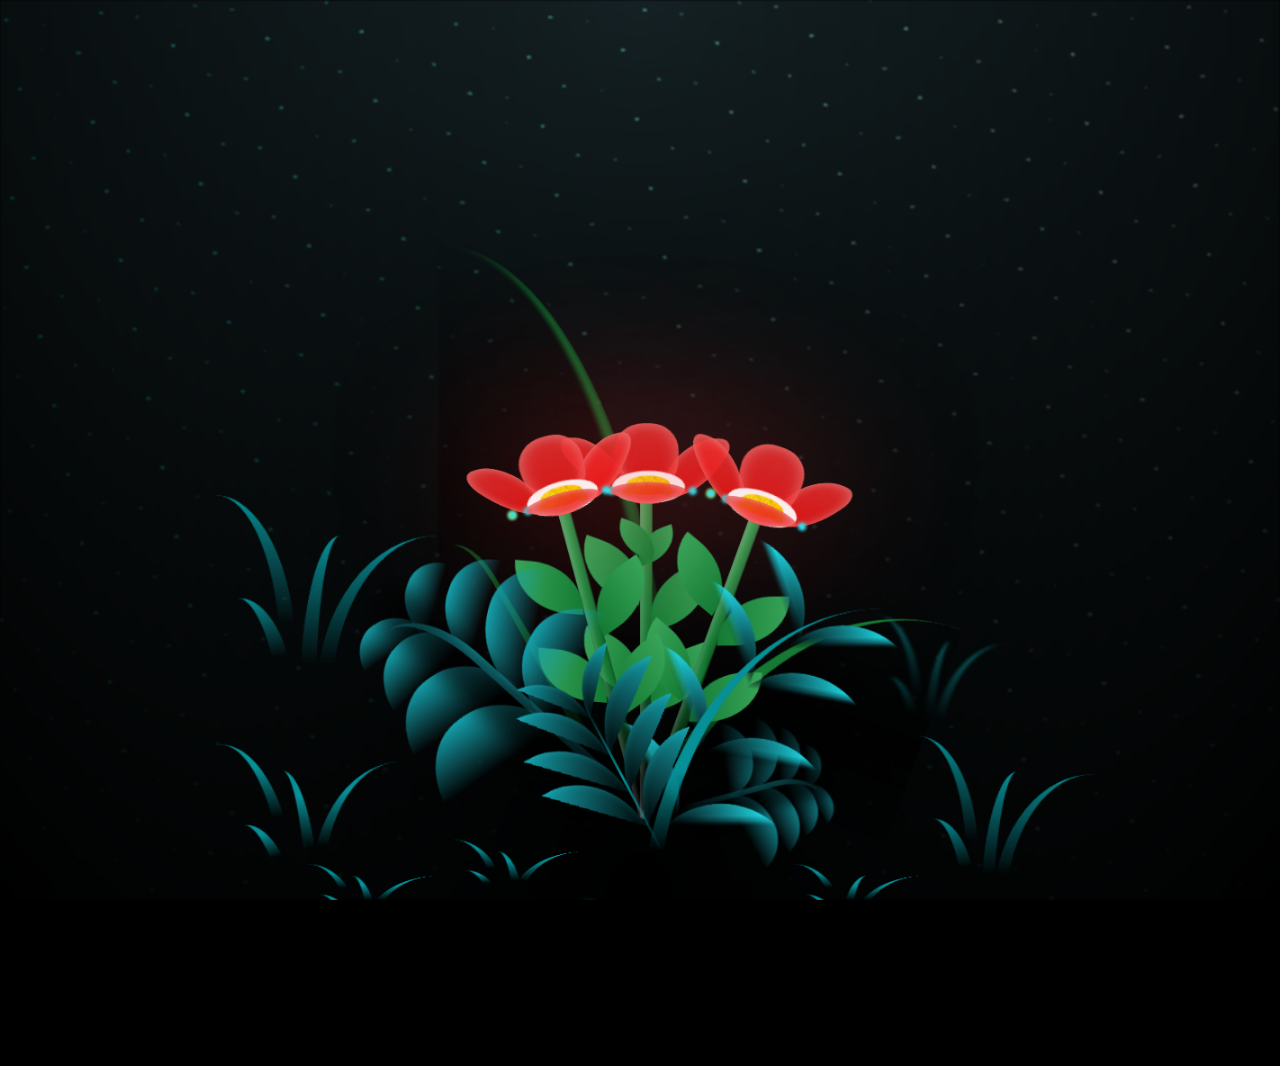
<file: index.html>
<!DOCTYPE html>
<html lang="en">
<head>
    <meta charset="UTF-8">
    <meta http-equiv="X-UA-Compatible" content="IE=edge">
    <meta name="viewport" content="width=device-width, initial-scale=1.0">
    <link rel="stylesheet" href="style.css">
    <title>haloooo</title>
</head>
<body class="container">
    <div class="night"></div>
    <div class="text">
        <div class="wrapper">
            <div class="lid one"></div>
            <div class="lid two"></div>
            <div class="envelope"></div>
            <div class="letter">
                <p>Hallo raiiii</p>
                <div class="isiSurat"></div>
            </div>
        </div>
        <div class="buttons">
            <button id="openBtn">Buka</button>
            <button id="closeBtn" style="display: none;">Tutup</button>
            <button id="openBtn2">Baca</button>


</script>
        </div>
    </div>
    
    <div class="flowers">
      <div class="flower flower--1">
        <div class="flower__leafs flower__leafs--1">
          <div class="flower__leaf flower__leaf--1"></div>
          <div class="flower__leaf flower__leaf--2"></div>
          <div class="flower__leaf flower__leaf--3"></div>
          <div class="flower__leaf flower__leaf--4"></div>
          <div class="flower__white-circle"></div>
  
          <div class="flower__light flower__light--1"></div>
          <div class="flower__light flower__light--2"></div>
          <div class="flower__light flower__light--3"></div>
          <div class="flower__light flower__light--4"></div>
          <div class="flower__light flower__light--5"></div>
          <div class="flower__light flower__light--6"></div>
          <div class="flower__light flower__light--7"></div>
          <div class="flower__light flower__light--8"></div>
  
        </div>
        <div class="flower__line">
          <div class="flower__line__leaf flower__line__leaf--1"></div>
          <div class="flower__line__leaf flower__line__leaf--2"></div>
          <div class="flower__line__leaf flower__line__leaf--3"></div>
          <div class="flower__line__leaf flower__line__leaf--4"></div>
          <div class="flower__line__leaf flower__line__leaf--5"></div>
          <div class="flower__line__leaf flower__line__leaf--6"></div>
        </div>
      </div>
  
      <div class="flower flower--2">
        <div class="flower__leafs flower__leafs--2">
          <div class="flower__leaf flower__leaf--1"></div>
          <div class="flower__leaf flower__leaf--2"></div>
          <div class="flower__leaf flower__leaf--3"></div>
          <div class="flower__leaf flower__leaf--4"></div>
          <div class="flower__white-circle"></div>
  
          <div class="flower__light flower__light--1"></div>
          <div class="flower__light flower__light--2"></div>
          <div class="flower__light flower__light--3"></div>
          <div class="flower__light flower__light--4"></div>
          <div class="flower__light flower__light--5"></div>
          <div class="flower__light flower__light--6"></div>
          <div class="flower__light flower__light--7"></div>
          <div class="flower__light flower__light--8"></div>
  
        </div>
        <div class="flower__line">
          <div class="flower__line__leaf flower__line__leaf--1"></div>
          <div class="flower__line__leaf flower__line__leaf--2"></div>
          <div class="flower__line__leaf flower__line__leaf--3"></div>
          <div class="flower__line__leaf flower__line__leaf--4"></div>
        </div>
      </div>
  
      <div class="flower flower--3">
        <div class="flower__leafs flower__leafs--3">
          <div class="flower__leaf flower__leaf--1"></div>
          <div class="flower__leaf flower__leaf--2"></div>
          <div class="flower__leaf flower__leaf--3"></div>
          <div class="flower__leaf flower__leaf--4"></div>
          <div class="flower__white-circle"></div>
  
          <div class="flower__light flower__light--1"></div>
          <div class="flower__light flower__light--2"></div>
          <div class="flower__light flower__light--3"></div>
          <div class="flower__light flower__light--4"></div>
          <div class="flower__light flower__light--5"></div>
          <div class="flower__light flower__light--6"></div>
          <div class="flower__light flower__light--7"></div>
          <div class="flower__light flower__light--8"></div>
  
        </div>
        <div class="flower__line">
          <div class="flower__line__leaf flower__line__leaf--1"></div>
          <div class="flower__line__leaf flower__line__leaf--2"></div>
          <div class="flower__line__leaf flower__line__leaf--3"></div>
          <div class="flower__line__leaf flower__line__leaf--4"></div>
        </div>
      </div>
  
      <div class="grow-ans" style="--d:1.2s">
        <div class="flower__g-long">
          <div class="flower__g-long__top"></div>
          <div class="flower__g-long__bottom"></div>
        </div>
      </div>
  
      <div class="growing-grass">
        <div class="flower__grass flower__grass--1">
          <div class="flower__grass--top"></div>
          <div class="flower__grass--bottom"></div>
          <div class="flower__grass__leaf flower__grass__leaf--1"></div>
          <div class="flower__grass__leaf flower__grass__leaf--2"></div>
          <div class="flower__grass__leaf flower__grass__leaf--3"></div>
          <div class="flower__grass__leaf flower__grass__leaf--4"></div>
          <div class="flower__grass__leaf flower__grass__leaf--5"></div>
          <div class="flower__grass__leaf flower__grass__leaf--6"></div>
          <div class="flower__grass__leaf flower__grass__leaf--7"></div>
          <div class="flower__grass__leaf flower__grass__leaf--8"></div>
          <div class="flower__grass__overlay"></div>
        </div>
      </div>
  
      <div class="growing-grass">
        <div class="flower__grass flower__grass--2">
          <div class="flower__grass--top"></div>
          <div class="flower__grass--bottom"></div>
          <div class="flower__grass__leaf flower__grass__leaf--1"></div>
          <div class="flower__grass__leaf flower__grass__leaf--2"></div>
          <div class="flower__grass__leaf flower__grass__leaf--3"></div>
          <div class="flower__grass__leaf flower__grass__leaf--4"></div>
          <div class="flower__grass__leaf flower__grass__leaf--5"></div>
          <div class="flower__grass__leaf flower__grass__leaf--6"></div>
          <div class="flower__grass__leaf flower__grass__leaf--7"></div>
          <div class="flower__grass__leaf flower__grass__leaf--8"></div>
          <div class="flower__grass__overlay"></div>
        </div>
      </div>
  
      <div class="grow-ans" style="--d:2.4s">
        <div class="flower__g-right flower__g-right--1">
          <div class="leaf"></div>
        </div>
      </div>
  
      <div class="grow-ans" style="--d:2.8s">
        <div class="flower__g-right flower__g-right--2">
          <div class="leaf"></div>
        </div>
      </div>
  
      <div class="grow-ans" style="--d:2.8s">
        <div class="flower__g-front">
          <div class="flower__g-front__leaf-wrapper flower__g-front__leaf-wrapper--1">
            <div class="flower__g-front__leaf"></div>
          </div>
          <div class="flower__g-front__leaf-wrapper flower__g-front__leaf-wrapper--2">
            <div class="flower__g-front__leaf"></div>
          </div>
          <div class="flower__g-front__leaf-wrapper flower__g-front__leaf-wrapper--3">
            <div class="flower__g-front__leaf"></div>
          </div>
          <div class="flower__g-front__leaf-wrapper flower__g-front__leaf-wrapper--4">
            <div class="flower__g-front__leaf"></div>
          </div>
          <div class="flower__g-front__leaf-wrapper flower__g-front__leaf-wrapper--5">
            <div class="flower__g-front__leaf"></div>
          </div>
          <div class="flower__g-front__leaf-wrapper flower__g-front__leaf-wrapper--6">
            <div class="flower__g-front__leaf"></div>
          </div>
          <div class="flower__g-front__leaf-wrapper flower__g-front__leaf-wrapper--7">
            <div class="flower__g-front__leaf"></div>
          </div>
          <div class="flower__g-front__leaf-wrapper flower__g-front__leaf-wrapper--8">
            <div class="flower__g-front__leaf"></div>
          </div>
          <div class="flower__g-front__line"></div>
        </div>
      </div>
  
      <div class="grow-ans" style="--d:3.2s">
        <div class="flower__g-fr">
          <div class="leaf"></div>
          <div class="flower__g-fr__leaf flower__g-fr__leaf--1"></div>
          <div class="flower__g-fr__leaf flower__g-fr__leaf--2"></div>
          <div class="flower__g-fr__leaf flower__g-fr__leaf--3"></div>
          <div class="flower__g-fr__leaf flower__g-fr__leaf--4"></div>
          <div class="flower__g-fr__leaf flower__g-fr__leaf--5"></div>
          <div class="flower__g-fr__leaf flower__g-fr__leaf--6"></div>
          <div class="flower__g-fr__leaf flower__g-fr__leaf--7"></div>
          <div class="flower__g-fr__leaf flower__g-fr__leaf--8"></div>
        </div>
      </div>
  
      <div class="long-g long-g--0">
        <div class="grow-ans" style="--d:3s">
          <div class="leaf leaf--0"></div>
        </div>
        <div class="grow-ans" style="--d:2.2s">
          <div class="leaf leaf--1"></div>
        </div>
        <div class="grow-ans" style="--d:3.4s">
          <div class="leaf leaf--2"></div>
        </div>
        <div class="grow-ans" style="--d:3.6s">
          <div class="leaf leaf--3"></div>
        </div>
      </div>
  
      <div class="long-g long-g--1">
        <div class="grow-ans" style="--d:3.6s">
          <div class="leaf leaf--0"></div>
        </div>
        <div class="grow-ans" style="--d:3.8s">
          <div class="leaf leaf--1"></div>
        </div>
        <div class="grow-ans" style="--d:4s">
          <div class="leaf leaf--2"></div>
        </div>
        <div class="grow-ans" style="--d:4.2s">
          <div class="leaf leaf--3"></div>
        </div>
      </div>
  
      <div class="long-g long-g--2">
        <div class="grow-ans" style="--d:4s">
          <div class="leaf leaf--0"></div>
        </div>
        <div class="grow-ans" style="--d:4.2s">
          <div class="leaf leaf--1"></div>
        </div>
        <div class="grow-ans" style="--d:4.4s">
          <div class="leaf leaf--2"></div>
        </div>
        <div class="grow-ans" style="--d:4.6s">
          <div class="leaf leaf--3"></div>
        </div>
      </div>
  
      <div class="long-g long-g--3">
        <div class="grow-ans" style="--d:4s">
          <div class="leaf leaf--0"></div>
        </div>
        <div class="grow-ans" style="--d:4.2s">
          <div class="leaf leaf--1"></div>
        </div>
        <div class="grow-ans" style="--d:3s">
          <div class="leaf leaf--2"></div>
        </div>
        <div class="grow-ans" style="--d:3.6s">
          <div class="leaf leaf--3"></div>
        </div>
      </div>
  
      <div class="long-g long-g--4">
        <div class="grow-ans" style="--d:4s">
          <div class="leaf leaf--0"></div>
        </div>
        <div class="grow-ans" style="--d:4.2s">
          <div class="leaf leaf--1"></div>
        </div>
        <div class="grow-ans" style="--d:3s">
          <div class="leaf leaf--2"></div>
        </div>
        <div class="grow-ans" style="--d:3.6s">
          <div class="leaf leaf--3"></div>
        </div>
      </div>
  
      <div class="long-g long-g--5">
        <div class="grow-ans" style="--d:4s">
          <div class="leaf leaf--0"></div>
        </div>
        <div class="grow-ans" style="--d:4.2s">
          <div class="leaf leaf--1"></div>
        </div>
        <div class="grow-ans" style="--d:3s">
          <div class="leaf leaf--2"></div>
        </div>
        <div class="grow-ans" style="--d:3.6s">
          <div class="leaf leaf--3"></div>
        </div>
      </div>
  
      <div class="long-g long-g--6">
        <div class="grow-ans" style="--d:4.2s">
          <div class="leaf leaf--0"></div>
        </div>
        <div class="grow-ans" style="--d:4.4s">
          <div class="leaf leaf--1"></div>
        </div>
        <div class="grow-ans" style="--d:4.6s">
          <div class="leaf leaf--2"></div>
        </div>
        <div class="grow-ans" style="--d:4.8s">
          <div class="leaf leaf--3"></div>
        </div>
      </div>
  
      <div class="long-g long-g--7">
        <div class="grow-ans" style="--d:3s">
          <div class="leaf leaf--0"></div>
        </div>
        <div class="grow-ans" style="--d:3.2s">
          <div class="leaf leaf--1"></div>
        </div>
        <div class="grow-ans" style="--d:3.5s">
          <div class="leaf leaf--2"></div>
        </div>
        <div class="grow-ans" style="--d:3.6s">
          <div class="leaf leaf--3"></div>
        </div>
      </div>
    </div>
   <!-- POPUP PASSWORD -->
<div id="popup" class="popup-container" style="display: none;">
  <div class="popup-box">
  <p>Masukkan kode rahasia:</p>
  <div class="password-wrapper">
    <input type="password" id="passwordInput" placeholder="apa hayo kodenyaa..." />
    <span id="togglePassword" class="eye-icon"></span>
  </div>
   <div class="popup-buttons">
    <button id="submitPassword">Submit</button>
    <button id="cancelPopup">Batal</button>
    </div>
  </div>
</div>

    <script src="script.js"></script>
  </body>
</html>
</file>
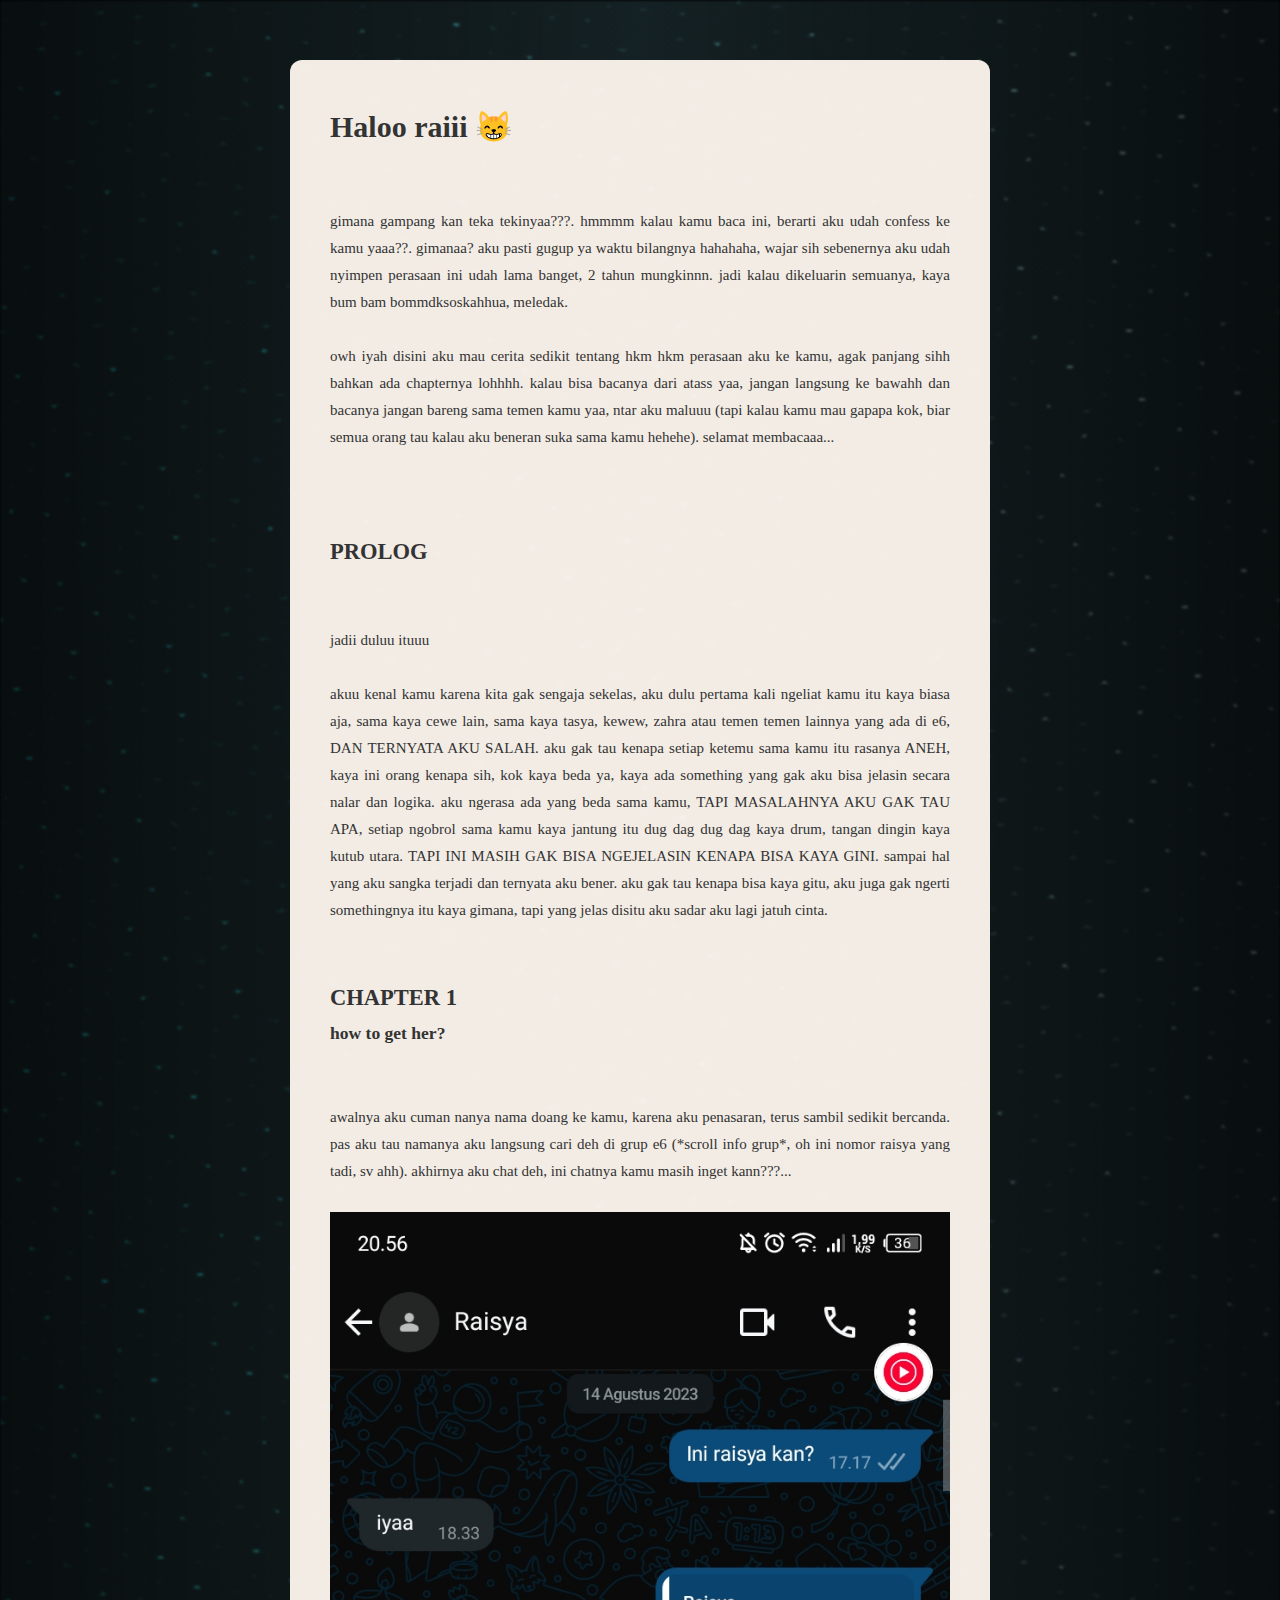
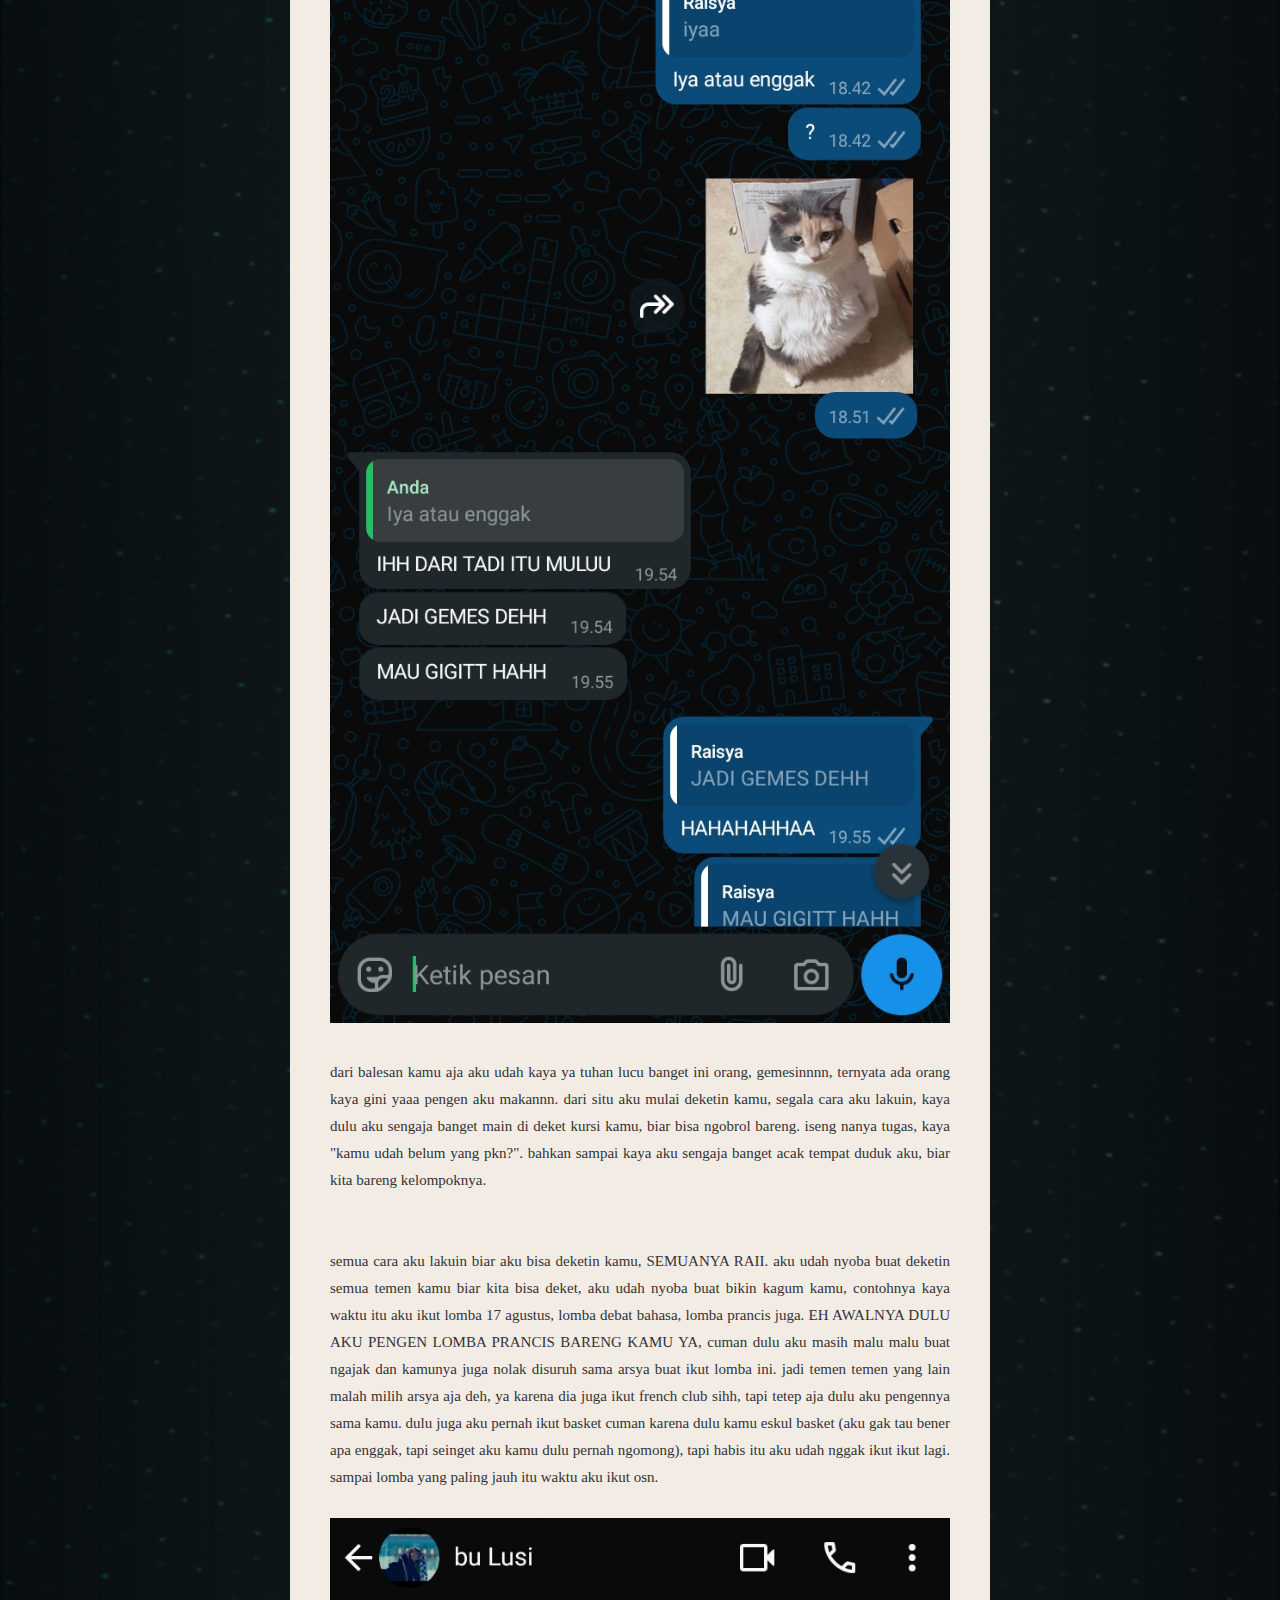
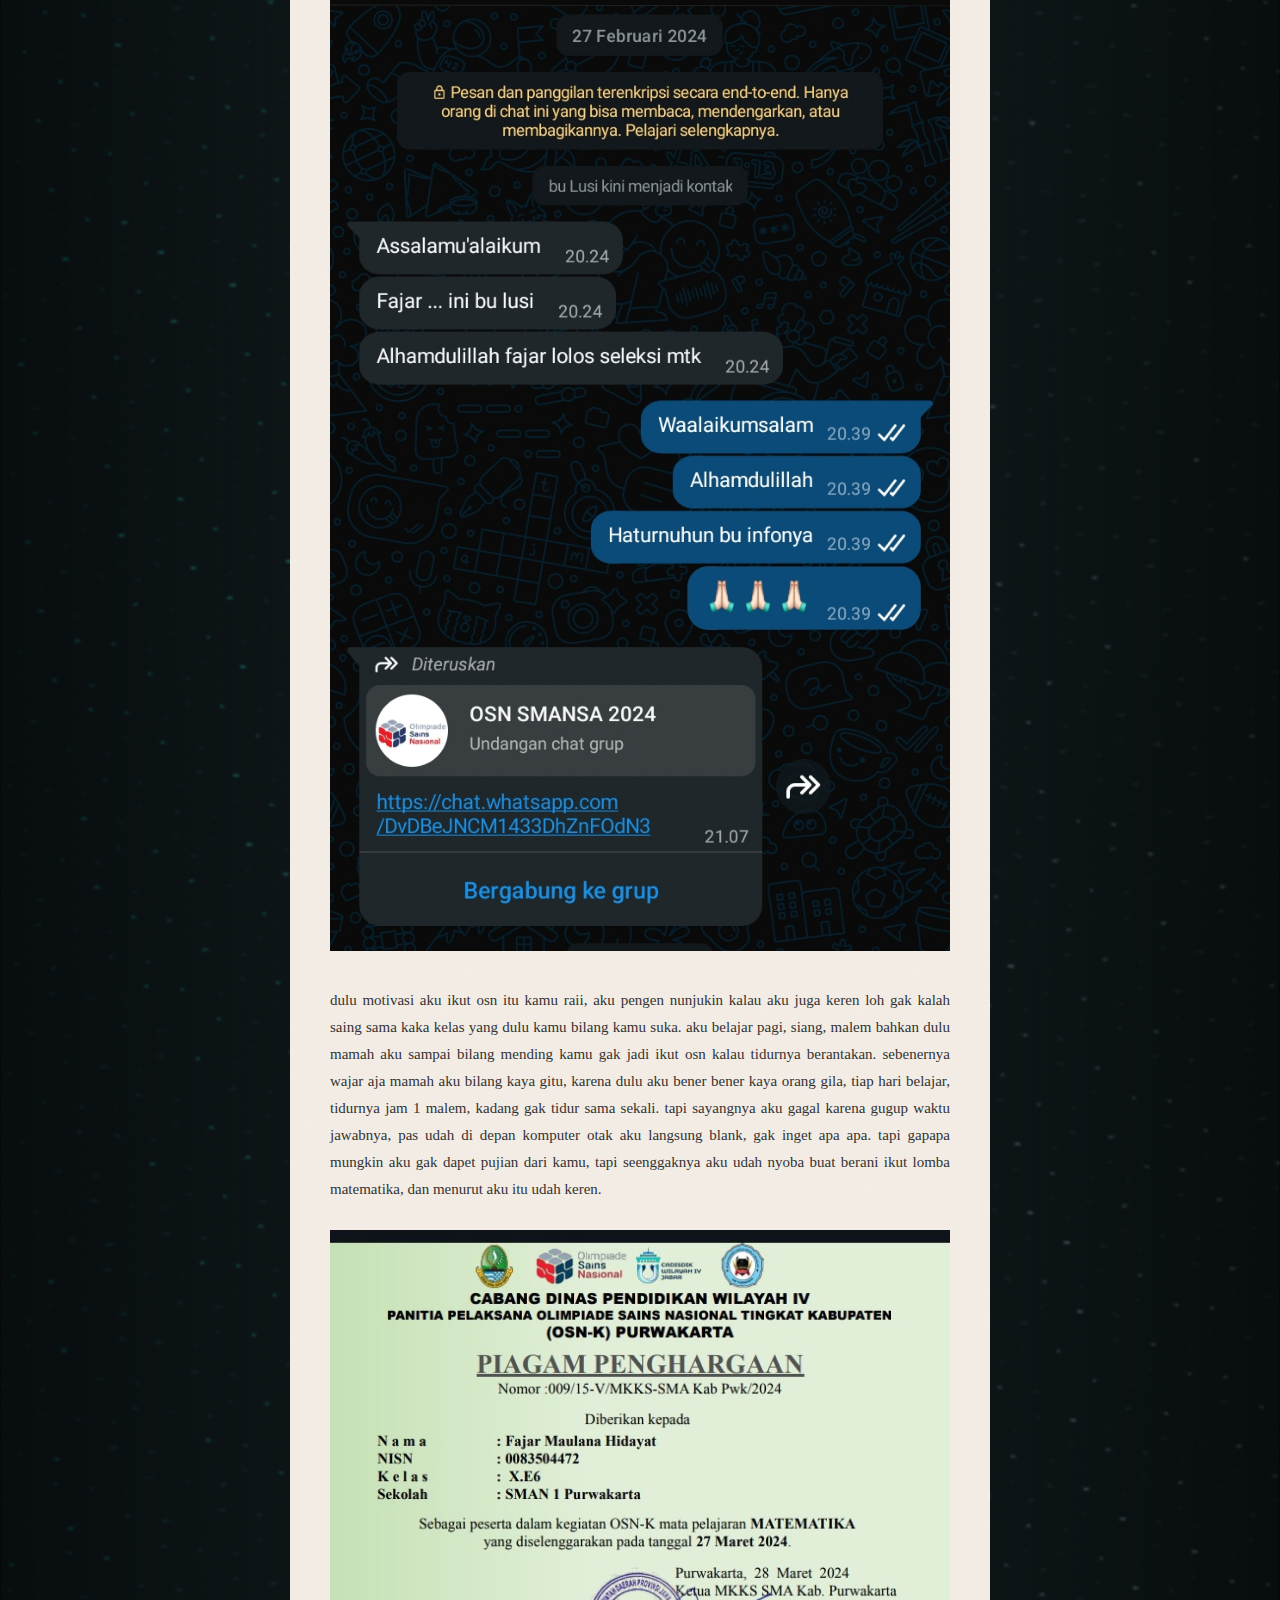
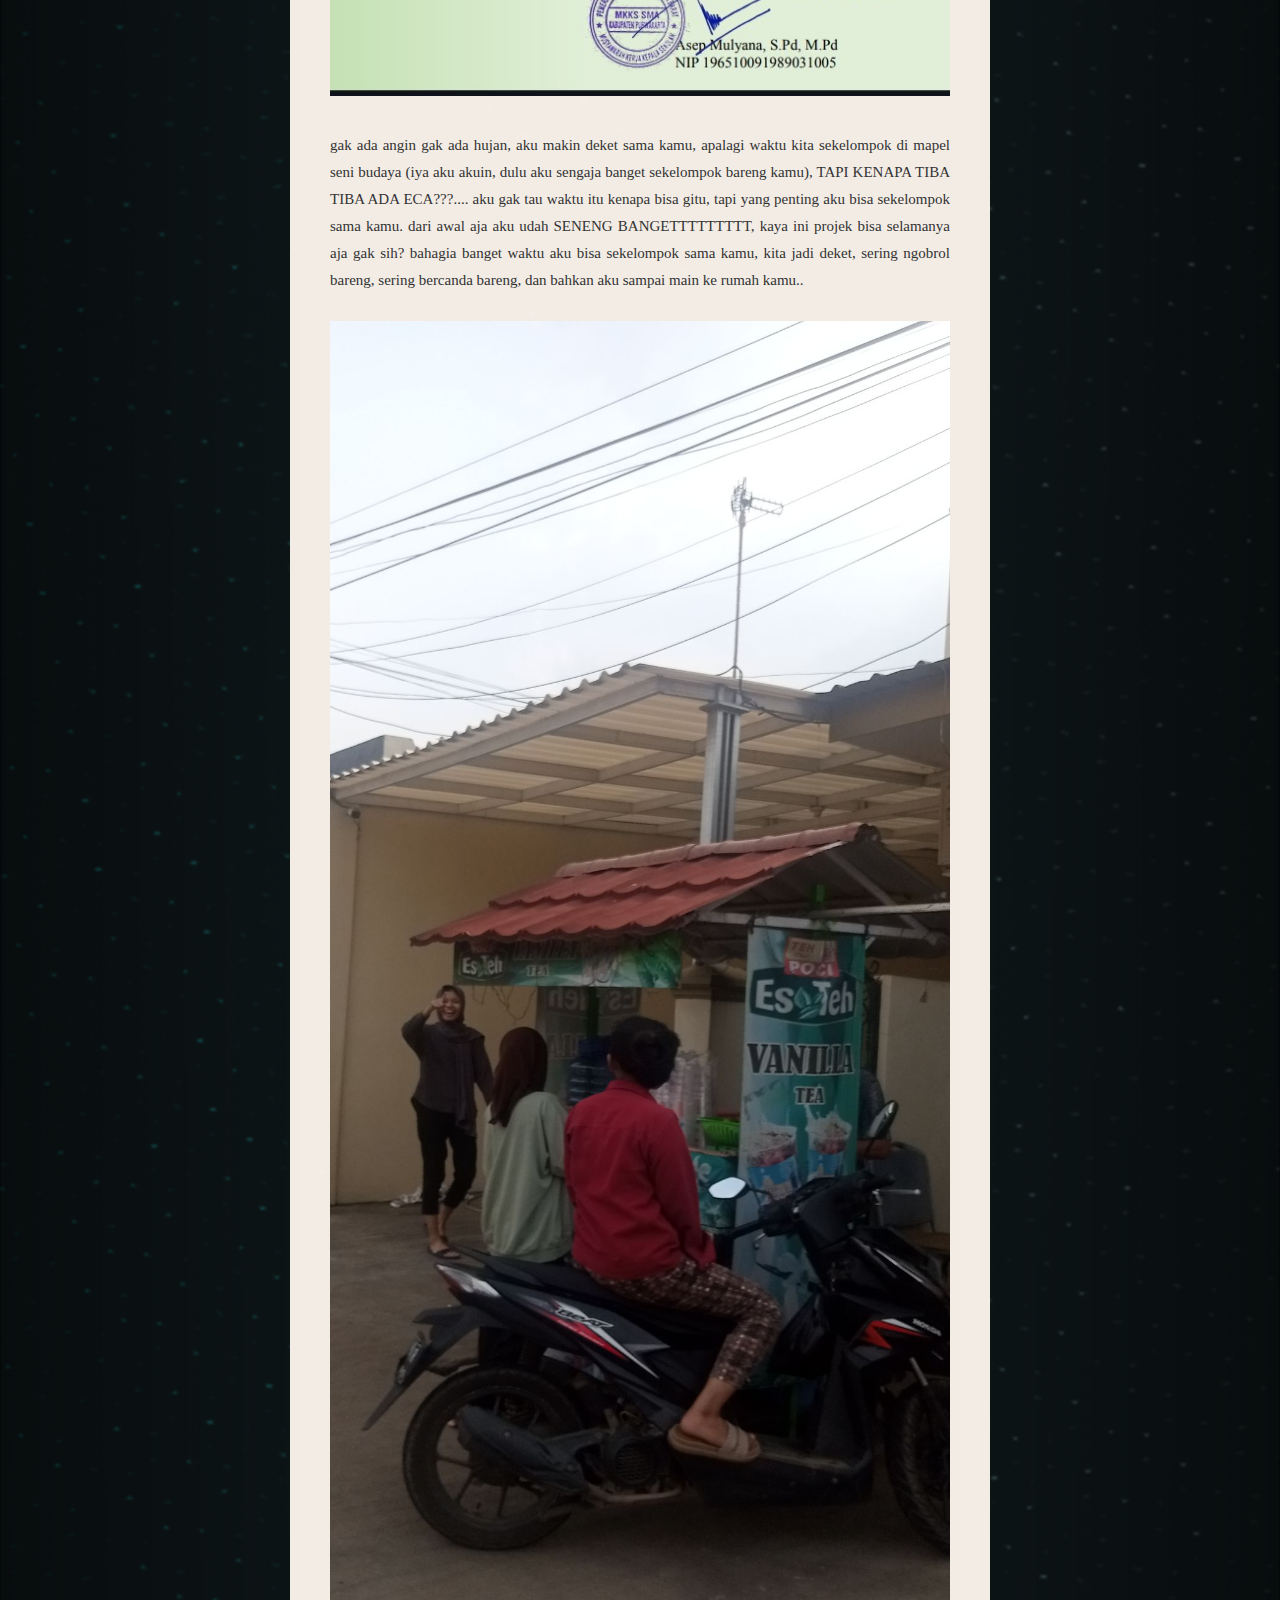
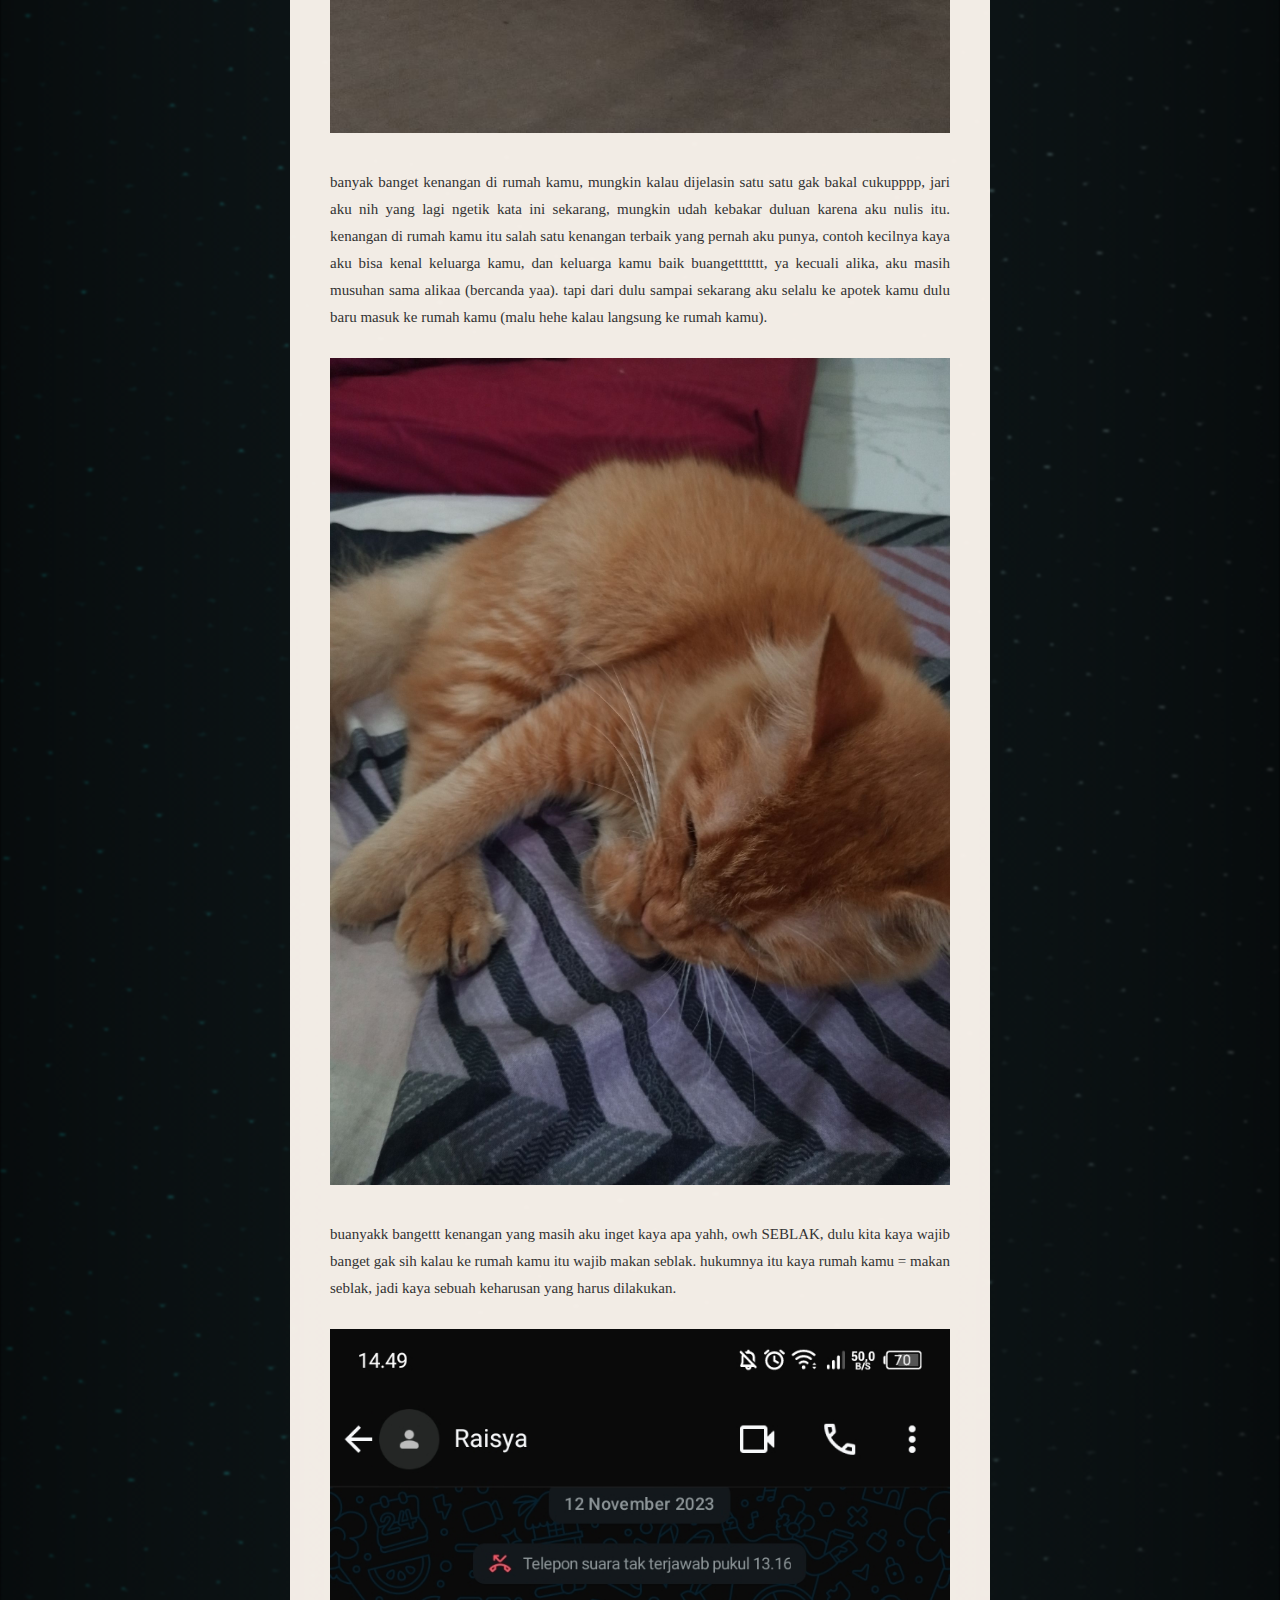
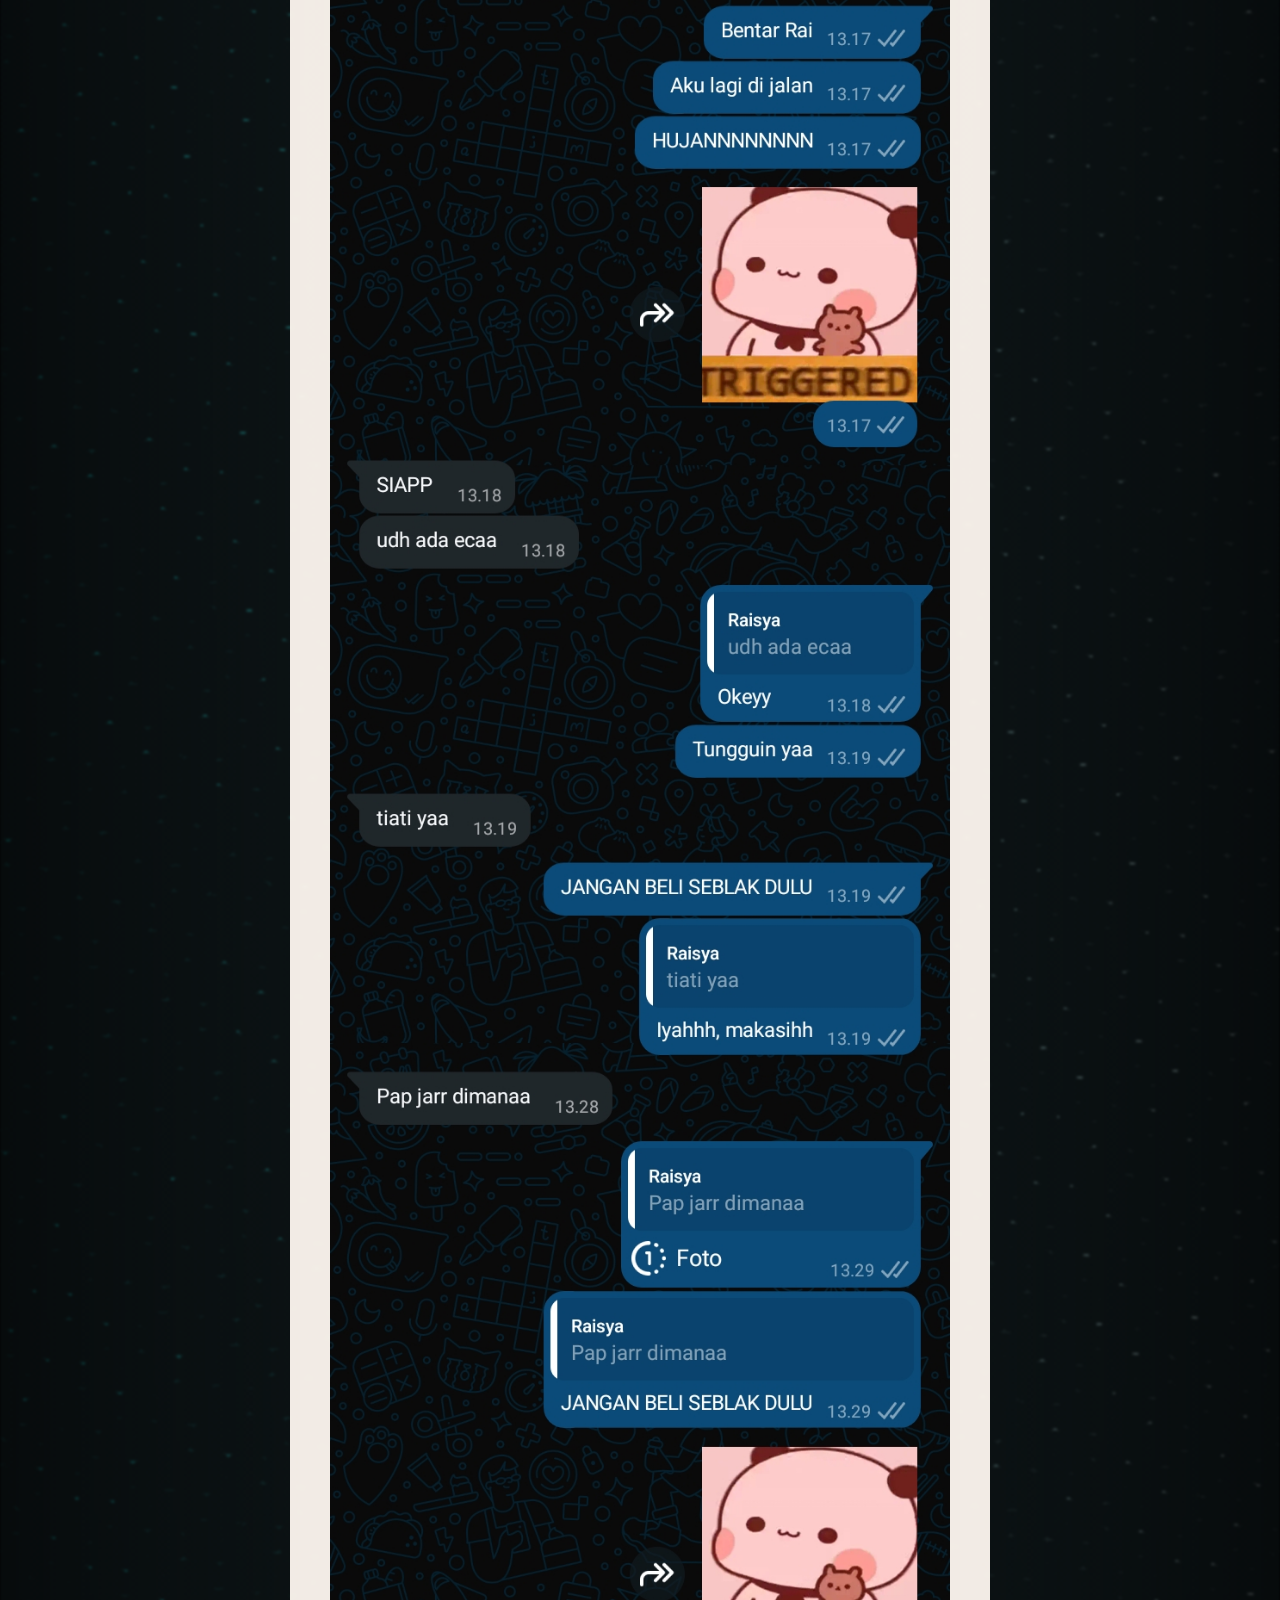
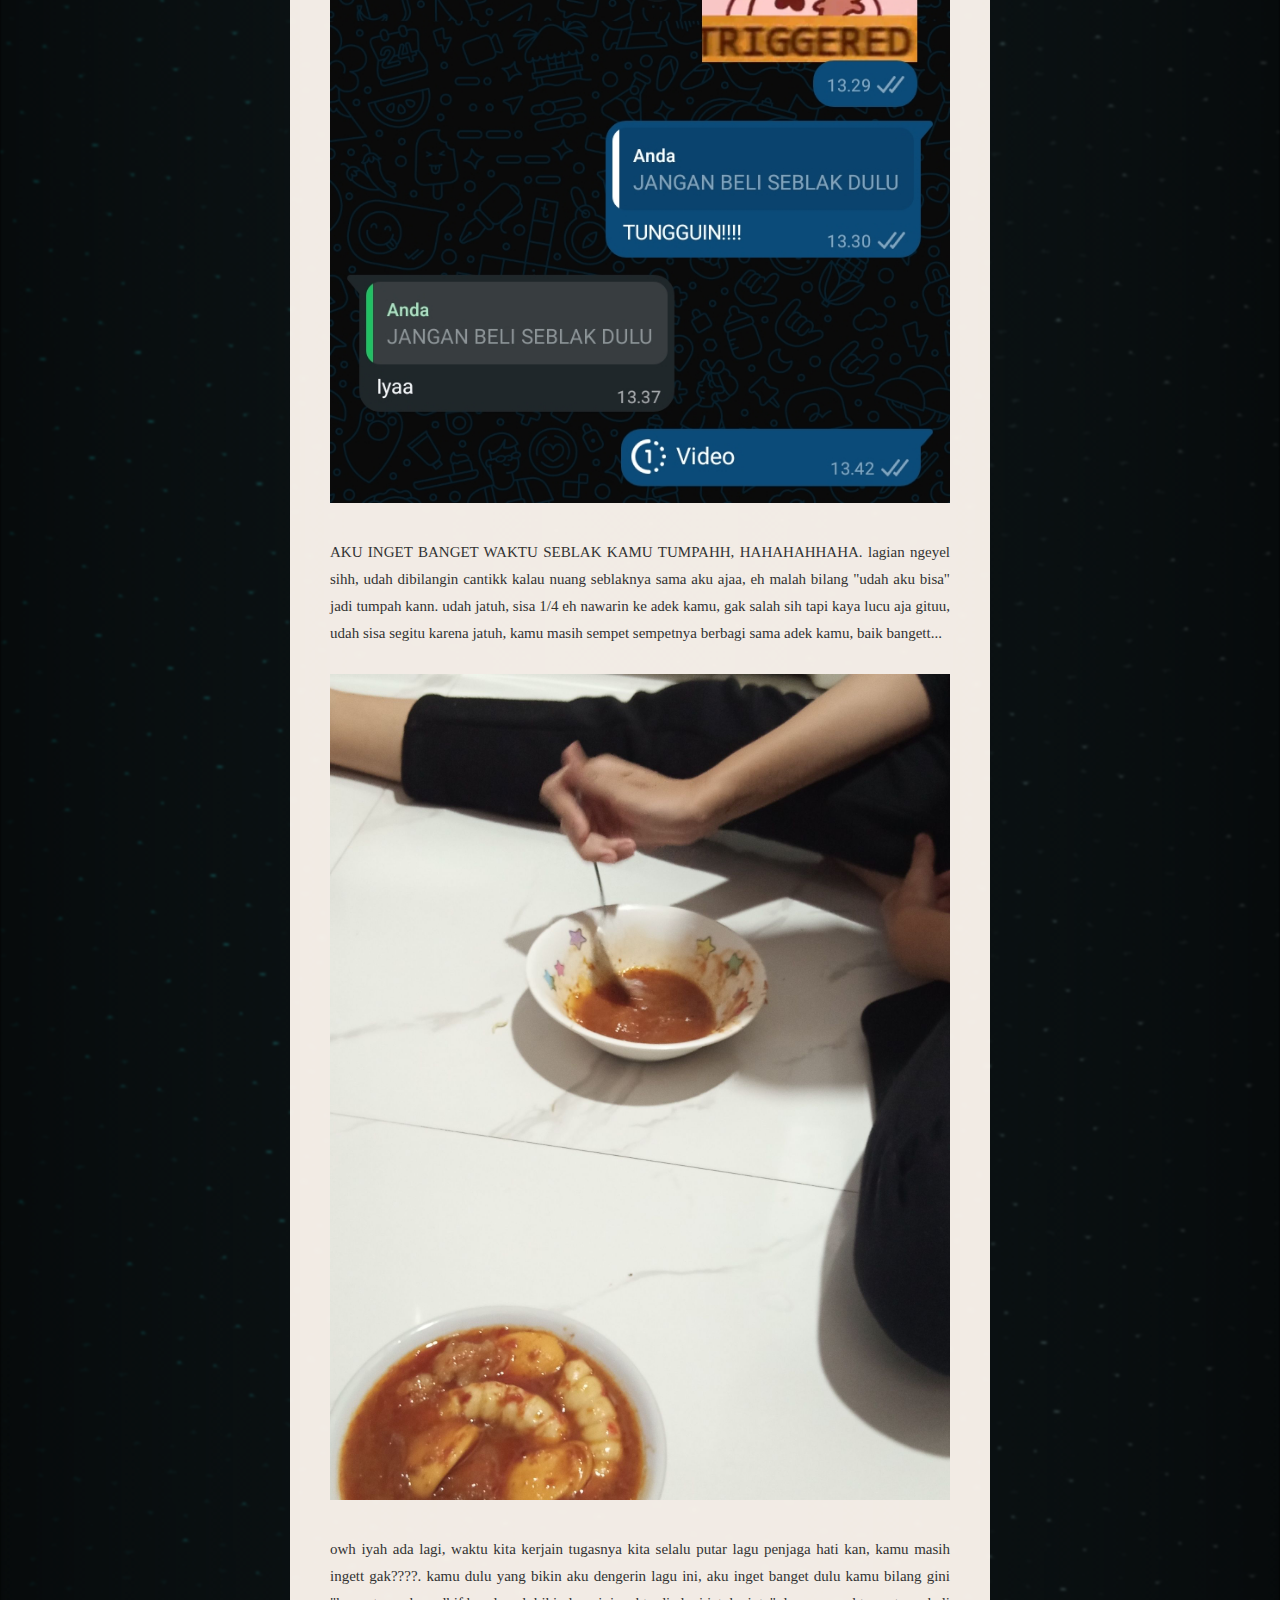
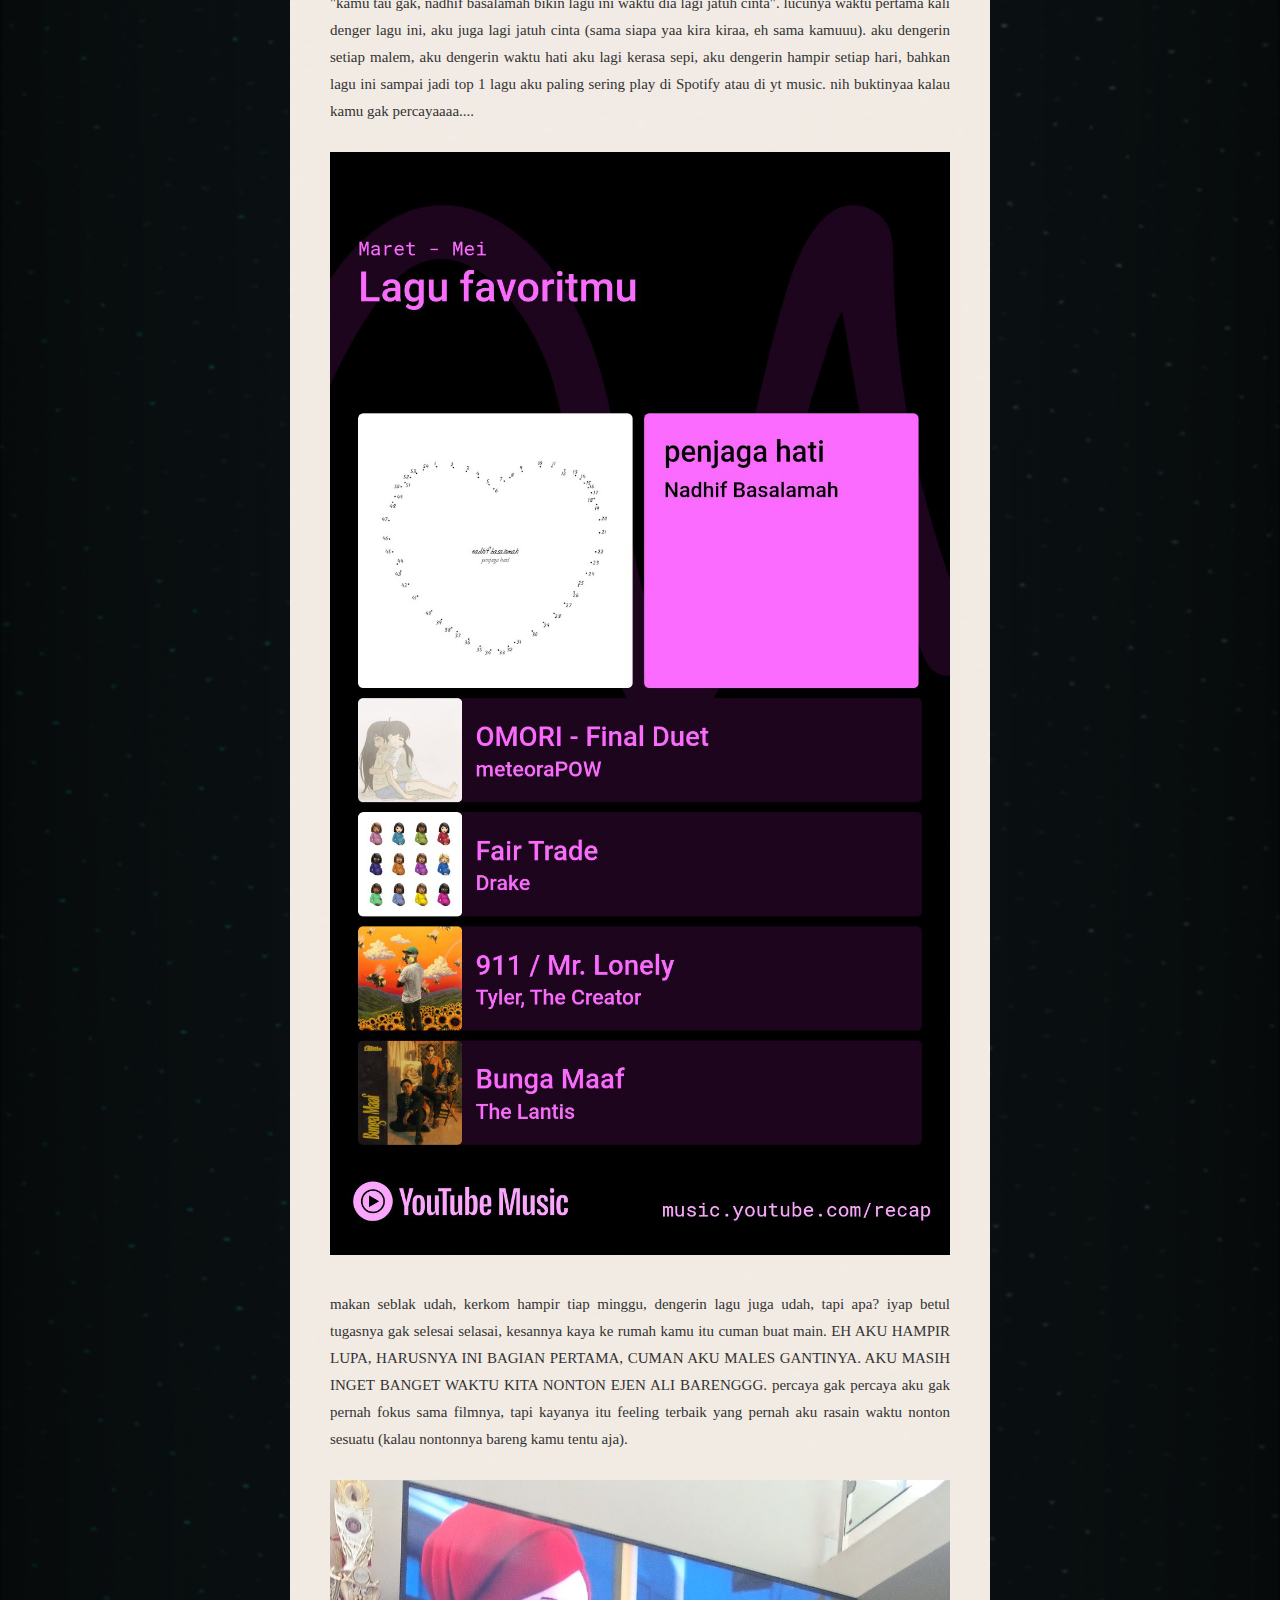
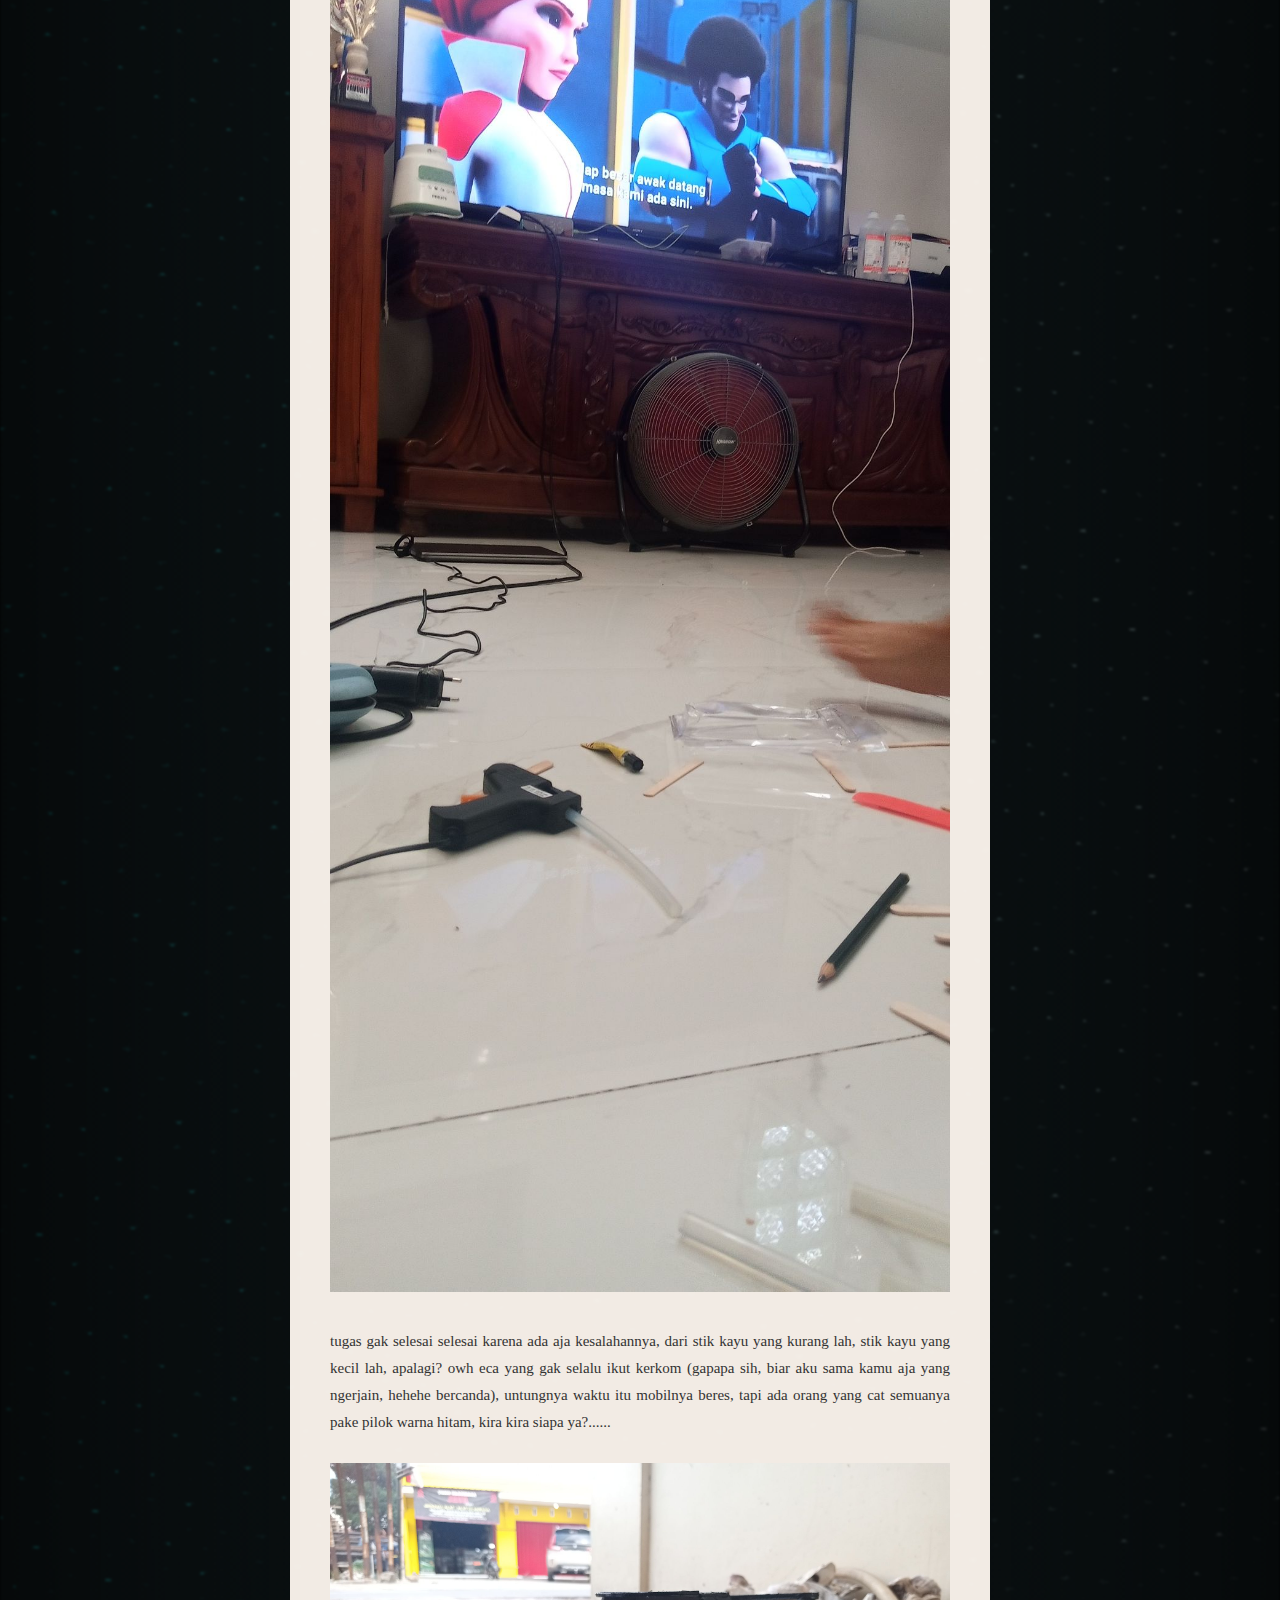
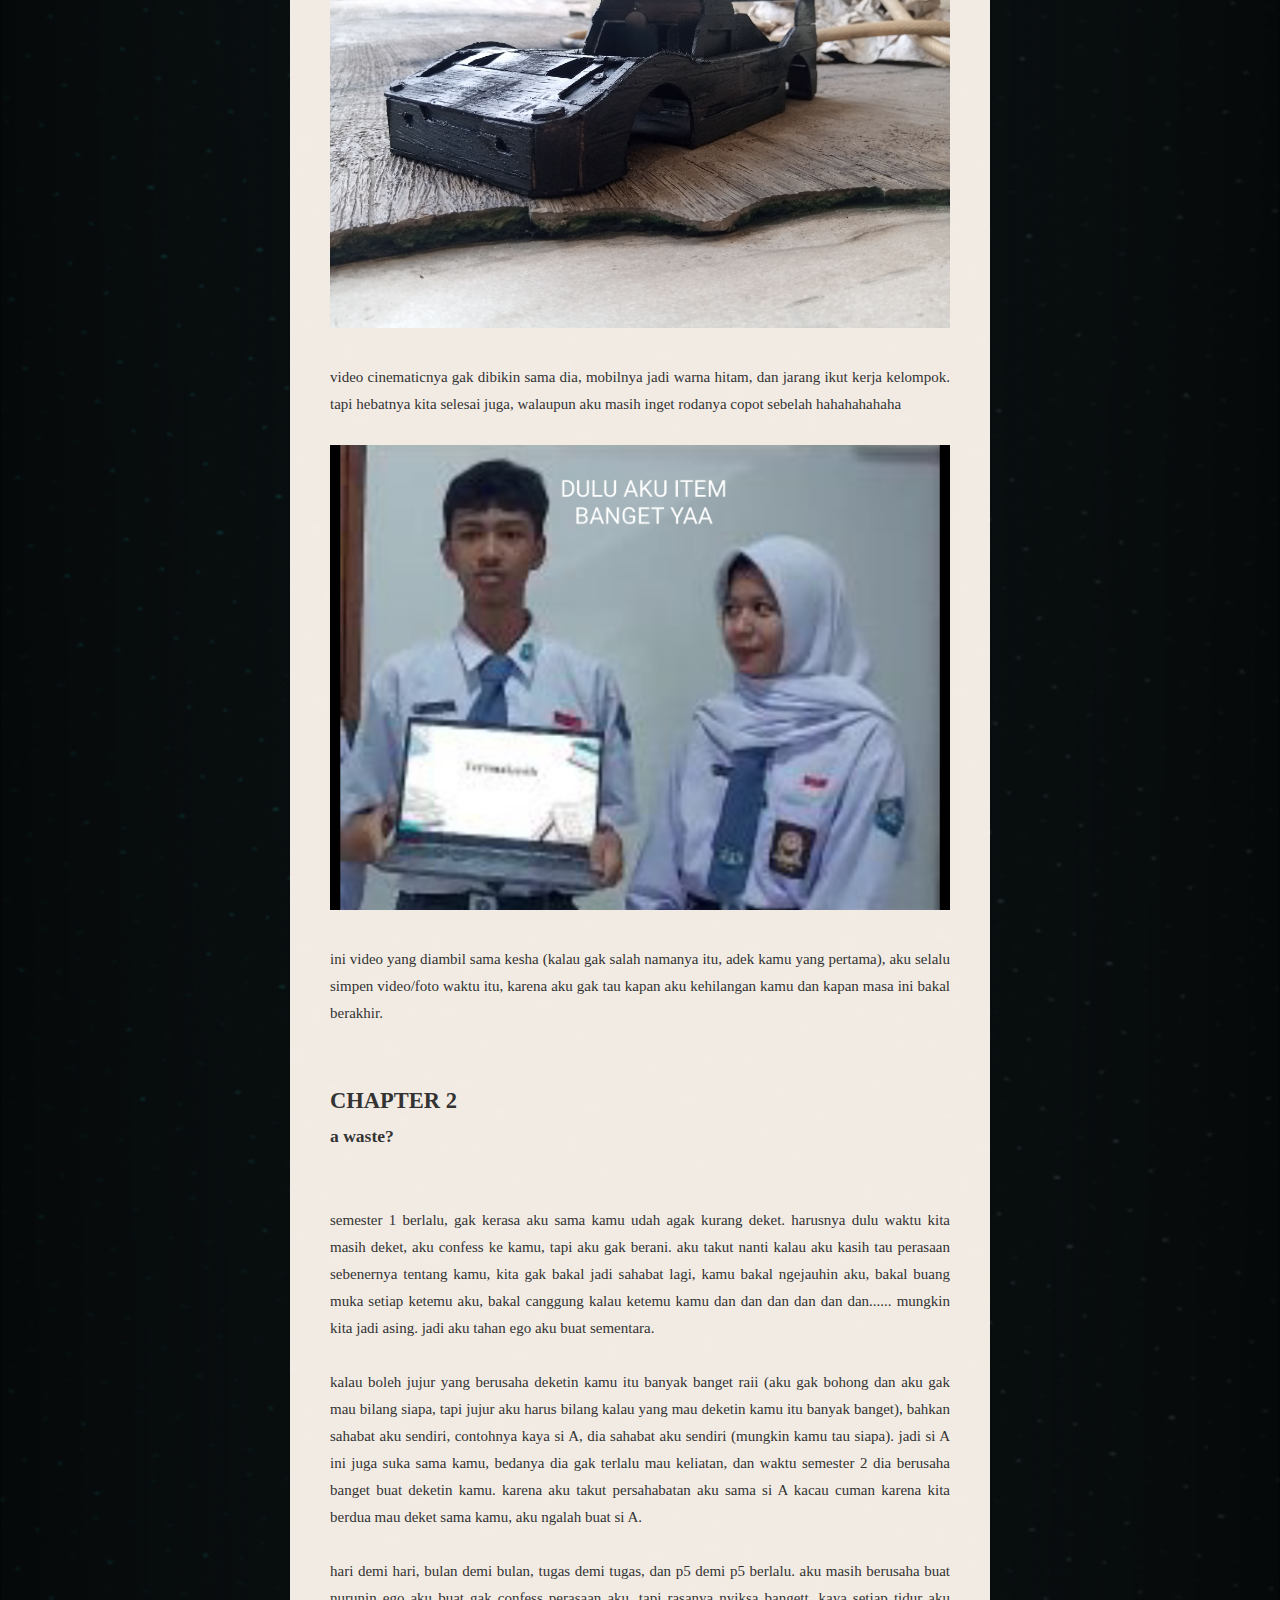
<file: halaman2.html>
<!DOCTYPE html>
<html lang="en">
<head>
    <meta charset="UTF-8">
    <meta http-equiv="X-UA-Compatible" content="IE=edge">
    <meta name="viewport" content="width=device-width, initial-scale=1.0">
    <link rel="stylesheet" href="style.css">
    <title>surat kecil buat raisya</title>
</head>
<body class="container">
    <div class="night"></div>
        <div class="wrapper-kertas">
            <div class="kertas">
              <div class="isiSurat2">
                <h1>Haloo raiii 😸</h1>
                <h1>‎ </h1>
                <p>gimana gampang kan teka tekinyaa???. hmmmm kalau kamu baca ini, berarti aku udah confess ke kamu yaaa??. gimanaa? aku pasti gugup ya waktu bilangnya hahahaha, wajar sih sebenernya aku udah nyimpen perasaan ini udah lama banget, 2 tahun mungkinnn. jadi kalau dikeluarin semuanya, kaya bum bam bommdksoskahhua, meledak. </p>
                 <p>‎ </p>
                <p> owh iyah disini aku mau cerita sedikit tentang hkm hkm perasaan aku ke kamu, agak panjang sihh bahkan ada chapternya lohhhh. kalau bisa bacanya dari atass yaa, jangan langsung ke bawahh dan bacanya jangan bareng sama temen kamu yaa, ntar aku maluuu (tapi kalau kamu mau gapapa kok, biar semua orang tau kalau aku beneran suka sama kamu hehehe). selamat membacaaa... </p>
                
               
                <p>‎ </p>
                <p>‎ </p>
                <p>‎ </p>
                <h2>PROLOG</h2>
                <p>‎ </p>
                <p>‎ </p>
                <p>jadii duluu ituuu</p>
                
                
                
                <p>‎ </p>
                <p>akuu kenal kamu karena kita gak sengaja sekelas, aku dulu pertama kali ngeliat kamu itu kaya biasa aja, sama kaya cewe lain, sama kaya tasya, kewew, zahra atau temen temen lainnya yang ada di e6, DAN TERNYATA AKU SALAH. aku gak tau kenapa setiap ketemu sama kamu itu rasanya ANEH, kaya ini orang kenapa sih, kok kaya beda ya, kaya ada something yang gak aku bisa jelasin secara nalar dan logika. aku ngerasa ada yang beda sama kamu, TAPI MASALAHNYA AKU GAK TAU APA, setiap ngobrol sama kamu kaya jantung itu dug dag dug dag kaya drum, tangan dingin kaya kutub utara. TAPI INI MASIH GAK BISA NGEJELASIN KENAPA BISA KAYA GINI. sampai hal yang aku sangka terjadi dan ternyata aku bener. aku gak tau kenapa bisa kaya gitu, aku juga gak ngerti somethingnya itu kaya gimana, tapi yang jelas disitu aku sadar aku lagi jatuh cinta.
                <p>‎ </p>
                <p>‎ </p>
                <h2>CHAPTER 1</h2>
                <h3>how to get her? </h3>
                <p>‎ </p>
                <p>‎ </p>
                  
                  <p>awalnya aku cuman nanya nama doang ke kamu, karena aku penasaran, terus sambil sedikit bercanda. pas aku tau namanya aku langsung cari deh di grup e6 (*scroll info grup*, oh ini nomor raisya yang tadi, sv ahh). akhirnya aku chat deh, ini chatnya kamu masih inget kann???...</p>
                  

                <p>‎ </p>
                  <p>
                   <img src="fotowa1.jpg" alt="Deskripsi gambar" class="gambar">
                    
                    
                    
                    
                    
                    
                    </p>
                <p>‎ </p>
                    <p>dari balesan kamu aja aku udah kaya ya tuhan lucu banget ini orang, gemesinnnn, ternyata ada orang kaya gini yaaa pengen aku makannn. dari situ aku mulai deketin kamu, segala cara aku lakuin, kaya dulu aku sengaja banget main di deket kursi kamu, biar bisa ngobrol bareng. iseng nanya tugas, kaya "kamu udah belum yang pkn?". bahkan sampai kaya aku sengaja banget acak tempat duduk aku, biar kita bareng kelompoknya. </p>
                <p>‎ </p>

                <p>‎ </p>
                <p>semua cara aku lakuin biar aku bisa deketin kamu, SEMUANYA RAII. aku udah nyoba buat deketin semua temen kamu biar kita bisa deket, aku udah nyoba buat bikin kagum kamu, contohnya kaya waktu itu aku ikut lomba 17 agustus, lomba debat bahasa, lomba prancis juga. EH AWALNYA DULU AKU PENGEN LOMBA PRANCIS BARENG KAMU YA, cuman dulu aku masih malu malu buat ngajak dan kamunya juga nolak disuruh sama arsya buat ikut lomba ini. jadi temen temen yang lain malah milih arsya aja deh, ya karena dia juga ikut french club sihh, tapi tetep aja dulu aku pengennya sama kamu. dulu juga aku pernah ikut basket cuman karena dulu kamu eskul basket (aku gak tau bener apa enggak, tapi seinget aku kamu dulu pernah ngomong), tapi habis itu aku udah nggak ikut ikut lagi. sampai lomba yang paling jauh itu waktu aku ikut osn. </p>
                <p>‎ </p>
 <img src="osn.jpg" alt="Deskripsi gambar" class="gambar">
                <p>‎ </p>
                <p>dulu motivasi aku ikut osn itu kamu raii, aku pengen nunjukin kalau aku juga keren loh gak kalah saing sama kaka kelas yang dulu kamu bilang kamu suka. aku belajar pagi, siang, malem bahkan dulu mamah aku sampai bilang mending kamu gak jadi ikut osn kalau tidurnya berantakan. sebenernya wajar aja mamah aku bilang kaya gitu, karena dulu aku bener bener kaya orang gila, tiap hari belajar, tidurnya jam 1 malem, kadang gak tidur sama sekali. tapi sayangnya aku gagal karena gugup waktu jawabnya, pas udah di depan komputer otak aku langsung blank, gak inget apa apa. tapi gapapa mungkin aku gak dapet pujian dari kamu, tapi seenggaknya aku udah nyoba buat berani ikut lomba matematika, dan menurut aku itu udah keren.</p>
                <p>‎ </p>
 <img src="piagam.jpg" alt="Deskripsi gambar" class="gambar">
                <p>‎ </p>
                <p>gak ada angin gak ada hujan, aku makin deket sama kamu, apalagi waktu kita sekelompok di mapel seni budaya (iya aku akuin, dulu aku sengaja banget sekelompok bareng kamu), TAPI KENAPA TIBA TIBA ADA ECA???.... aku gak tau waktu itu kenapa bisa gitu, tapi yang penting aku bisa sekelompok sama kamu. dari awal aja aku udah SENENG BANGETTTTTTTTT, kaya ini projek bisa selamanya aja gak sih? bahagia banget waktu aku bisa sekelompok sama kamu, kita jadi deket, sering ngobrol bareng, sering bercanda bareng, dan bahkan aku sampai main ke rumah kamu..</p> 
                <p>‎ </p>
                <img src="aibdepan.jpg" alt="Deskripsi gambar" class="gambar">
                    
                    
                <p>‎ </p>
                <p>banyak banget kenangan di rumah kamu, mungkin kalau dijelasin satu satu gak bakal cukupppp, jari aku nih yang lagi ngetik kata ini sekarang, mungkin udah kebakar duluan karena aku nulis itu. kenangan di rumah kamu itu salah satu kenangan terbaik yang pernah aku punya, contoh kecilnya kaya aku bisa kenal keluarga kamu, dan keluarga kamu baik buangettttttt, ya kecuali alika, aku masih musuhan sama alikaa (bercanda yaa). tapi dari dulu sampai sekarang aku selalu ke apotek kamu dulu baru masuk ke rumah kamu (malu hehe kalau langsung ke rumah kamu).</p>
                <p>‎ </p>
                <img src="KUCINGG.jpg" alt="Deskripsi gambar" class="gambar">
                <p>‎ </p>
                <p>buanyakk bangettt kenangan yang masih aku inget kaya apa yahh, owh SEBLAK, dulu kita kaya wajib banget gak sih kalau ke rumah kamu itu wajib makan seblak. hukumnya itu kaya rumah kamu = makan seblak, jadi kaya sebuah keharusan yang harus dilakukan. </p>

                <p>‎ </p>
                  <img src="chatseblak.jpg" alt="Deskripsi gambar" class="gambar">
                <p>‎ </p>
                
                <p>AKU INGET BANGET WAKTU SEBLAK KAMU TUMPAHH, HAHAHAHHAHA. lagian ngeyel sihh, udah dibilangin cantikk kalau nuang seblaknya sama aku ajaa, eh malah bilang "udah aku bisa" jadi tumpah kann. udah jatuh, sisa 1/4 eh nawarin ke adek kamu, gak salah sih tapi kaya lucu aja gituu, udah sisa segitu karena jatuh, kamu masih sempet sempetnya berbagi sama adek kamu, baik bangett... </p>
                <p>‎ </p>
                <img src="makanseblakbareng.jpg" alt="Deskripsi gambar" class="gambar">
                    
                    
                <p>‎ </p>
                <p>owh iyah ada lagi, waktu kita kerjain tugasnya kita selalu putar lagu penjaga hati kan, kamu masih ingett gak????. kamu dulu yang bikin aku dengerin lagu ini, aku inget banget dulu kamu bilang gini "kamu tau gak, nadhif basalamah bikin lagu ini waktu dia lagi jatuh cinta". lucunya waktu pertama kali denger lagu ini, aku juga lagi jatuh cinta (sama siapa yaa kira kiraa, eh sama kamuuu). aku dengerin setiap malem, aku dengerin waktu hati aku lagi kerasa sepi, aku dengerin hampir setiap hari, bahkan lagu ini sampai jadi top 1 lagu aku paling sering play di Spotify atau di yt music. nih buktinyaa kalau kamu gak percayaaaa....</p>
                <p>‎ </p>
                <img src="penjaga.jpg" alt="Deskripsi gambar" class="gambar">
                <p>‎ </p>
                <p>makan seblak udah, kerkom hampir tiap minggu, dengerin lagu juga udah, tapi apa? iyap betul tugasnya gak selesai selasai, kesannya kaya ke rumah kamu itu cuman buat main. EH AKU HAMPIR LUPA, HARUSNYA INI BAGIAN PERTAMA, CUMAN AKU MALES GANTINYA. AKU MASIH INGET BANGET WAKTU KITA NONTON EJEN ALI BARENGGG. percaya gak percaya aku gak pernah fokus sama filmnya, tapi kayanya itu feeling terbaik yang pernah aku rasain waktu nonton sesuatu (kalau nontonnya bareng kamu tentu aja).</p>
                <p>‎ </p>
                 <img src="EJENALII.jpg" alt="Deskripsi gambar" class="gambar">
                    
                    
                <p>‎ </p>
                <p>tugas gak selesai selesai karena ada aja kesalahannya, dari stik kayu yang kurang lah, stik kayu yang kecil lah, apalagi? owh eca yang gak selalu ikut kerkom (gapapa sih, biar aku sama kamu aja yang ngerjain, hehehe bercanda), untungnya waktu itu mobilnya beres, tapi ada orang yang cat semuanya pake pilok warna hitam, kira kira siapa ya?......</p>
                <p>‎ </p>
                <img src="ireng.jpg" alt="Deskripsi gambar" class="gambar">
                    
                    
                <p>‎ </p>
                <p>video cinematicnya gak dibikin sama dia, mobilnya jadi warna hitam, dan jarang ikut kerja kelompok. tapi hebatnya kita selesai juga, walaupun aku masih inget rodanya copot sebelah hahahahahaha</p>
                <p>‎ </p>
                <img src="yaitulah.jpg" alt="Deskripsi gambar" class="gambar">
                    
                    
                <p>‎ </p>
                <p>ini video yang diambil sama kesha (kalau gak salah namanya itu, adek kamu yang pertama), aku selalu simpen video/foto waktu itu, karena aku gak tau kapan aku kehilangan kamu dan kapan masa ini bakal berakhir.</p>
              
                <p>‎ </p>
                <p>‎ </p>
                <h2>CHAPTER 2</h2>
                <h3>a waste?</h3>
                <p>‎ </p>
                <p>‎ </p>
                <p>semester 1 berlalu, gak kerasa aku sama kamu udah agak kurang deket. harusnya dulu waktu kita masih deket, aku confess ke kamu, tapi aku gak berani. aku takut nanti kalau aku kasih tau perasaan sebenernya tentang kamu, kita gak bakal jadi sahabat lagi, kamu bakal ngejauhin aku, bakal buang muka setiap ketemu aku, bakal canggung kalau ketemu kamu dan dan dan dan dan dan...... mungkin kita jadi asing. jadi aku tahan ego aku buat sementara.</p>
                <p>‎ </p>
                <p>kalau boleh jujur yang berusaha deketin kamu itu banyak banget raii (aku gak bohong dan aku gak mau bilang siapa, tapi jujur aku harus bilang kalau yang mau deketin kamu itu banyak banget), bahkan sahabat aku sendiri, contohnya kaya si A, dia sahabat aku sendiri (mungkin kamu tau siapa). jadi si A ini juga suka sama kamu, bedanya dia gak terlalu mau keliatan, dan waktu semester 2 dia berusaha banget buat deketin kamu. karena aku takut persahabatan aku sama si A kacau cuman karena kita berdua mau deket sama kamu, aku ngalah buat si A.</p>
                <p>‎ </p>
                <p>hari demi hari, bulan demi bulan, tugas demi tugas, dan p5 demi p5 berlalu. aku masih berusaha buat nurunin ego aku buat gak confess perasaan aku, tapi rasanya nyiksa bangett. kaya setiap tidur aku mikir "kenapa dulu aku gak confess ke kamu ya", "kamu punya perasaan sama gak yah sama kaya aku" dan pikiran lainnya. sampai sampai jam tidur aku rusak (lagi).</p>
                <p>‎ </p>
                <p>karena kita udah gak deket lagi kaya dulu, aku berusaha buat move on. aku nyoba olahraga kaya lari, nyoba buat push up setiap malem, nyoba buat beraniin nge-gym, pokoknya aku nyoba buat ngelakuin hal hal yang positif, biar aku gak kepikiran kamu lagi. tapi kenyataannya karena aku orangnya overthinking dan gak bisa tuh yang namanya lupain sesuatu apalagi seseorang yang berarti besar buat aku, jadi aku masih selalu kepikiran tentang kamu kalau lagi mau tidur atau kalau lagi bengong.</p>
                <p>‎ </p>
                <p>waktu semester 2 akhir, yang e6 mau ke villa. aku ada rencana buat confess ke kamu, aku udah nyiapin kata katanya jauh jauh hari. tapi aku gagal karena aku masih ngerasa kalau aku confess sama kamu sekarang kita bakal canggung dan jadi asing. aku pikir dua, tiga, empat, dan akhirnya aku kebanyakan mikir. gak jadi deh, padahal udah dikasih momentnya, mau liat??</p>
                <p>‎ </p>
 <img src="villa.jpg" alt="Deskripsi gambar" class="gambar">
                <p>‎ </p>
                <p>ini difoto sama abdan, padahal disitu aku tinggal ngomong "rai sebenernya aku punya perasaan yang lama aku simpen, aku suka buangettt lohh sama kamu", singkat, pendek, kelar. gak usah tuh bikin kaya gini, ketik panjang panjang, gak usah tuh lanjut sampai ke kelas 11, 12. tapi mungkin mental aku belum siap, dan aku gak jadi ngomong.</p>
                <p>‎ </p>
                <p>akhirnya karena kejadian itu, aku nyoba buat move on dan fokus buat diri aku sendiri. aku fokus buat olahraga, belajar, self reward. aku fokus buat nanti masuk paket 3 dan nanti bakal masuk ke ptn apa. tapi aku mikir dalem hati "terus perasaan aku sama kamu gimana, apa dibiarin aja", akhirnya aku mikir. karena aku tau kamu bakal pilih paket 1 (ya karena kamu pernah bilang ke aku, kamu mau jadi dokter anak). sooo aku mikirr, gimana kalau nanti aja waktu kelas 11 aku confess ke kamuu, biar gak canggung canggung banget kalau pun ditolak, atau jadi temen biasa, soalnya pasti beda kelas.</p>
                <p>‎ </p>
                <p>‎ </p>
                <h2>CHAPTER 3</h2>
                <h3>mistake</h3>
                <p>‎ </p>
                <p>‎ </p>
                <p>di kelas 11 aku udah nyoba move on, udah konsisten olahraga, dan udah jarang mikirin kamu lagi (ya karena aku ketemu sama bu atun juga sih hahaha), jadinya aku fokus belajar. tapii aku bakal bohong kalau aku gak kangen kamu, bohong kalau aku gak pengen deket lagi sama kamu, tapi apa boleh buat kamu udah beda kelas, dan kita udah gak sedeket dulu. jadi aku berusaha buat lupain aja dan nyoba fokus sama diri sendiri. </p>
                <p>‎ </p>
                <p>karena waktu kelas 10 aku punya niat buat confess ke kamu, tapi aku rasa udah gak perlu karena aku udah move on. jadi aku tanam niat itu, dan aku berusaha buat fokus kejar nilai. tapi salahnya aku disini, kamu mungkin tau kalau aku orangnya oversharing BANGET (pake buangett), aku sering banget cerita ke temen temen aku tentang perasaan aku ke kamu, dan mungkin semua orang yang kenal aku tau kalau aku suka sama kamu (hiper bola, tapi beneran).</p>
                <p>‎ </p>
                <p>semua temen aku tau kalau aku suka sama kamu, salah satunya dicky, arsya, yessica, sama ripa. dulu aku sering ngobrol sama mereka gimana caranya biar bisa deket sama kamu. tapi itu duluu sekarang aku mau fokus buat belajar. tapi aku gak tau kenapa, waktu pertama kali presentasi pkn mulai, aku ngerasa kaya ada yang ganjil di hati aku, aku ngerasa kaya ada sesuatu yang ketinggalan, aku ngerasa aku punya hutang sama seseorang.</p>
                <p>‎ </p>
                <p>buah jeruk buah nangka, ternyata tidak ku sangka, perasaan ganjil itu datengnya dari kamu, akhirnya aku mutusin buat cerita ke diki. diki selalu support aku kalau ada sesuatu, kalau aku lagi mau cerita ke dia, diki selalu dengerin, selalu dukung, jadi aku suka cerita ke dia. singkatnya aku cerita ke dia semuanyaaa, dan mungkin kata dia aku belum confess ke kamu, jadi aku masih kepikiran. waktu diki bilang gitu, aku langsung mikir dan nanya ke diri sendiri (apa iyah aku masih mau confess?).  </p>
                <p>‎ </p>
                <p>disisi lain arsya, yessica masih sering bercanda sama aku, kadang mereka suka nanya "fajar kangen raisya??" atau kadang suka nanya kabar "gimana udah confess belum" dan hal hal lainnya. tapi kesalahannya disini, aku waktu itu ketemu arsya dan dia lagi eskul voli. aku sapa kan terus dia balik sapa. ehh aku iseng nanya "raisya-nya mana???" terus dia jawab kan "owh nanyainn, kangen yaa", aku jawab tuh "iyahh kangen bangett", eh dia bilang "bener yaa, nanti aku bilang", terus aku bilang "sok ajaaa, udah beda kelas juga sih (nada nantang)", terus arsya kaya ngasih gestur "oke, awas ya kamu nanti aku kasih tau ke rai". aku gak mikir dia bakal ngomong beneran kan, aku kira kaya yaudah sih bercanda doang, kaya cuman buat senyum senyum doang, tapiiii.....</p>
                <p>‎ </p>
 <img src="kena.jpg" alt="Deskripsi gambar" class="gambar">
                <p>‎ </p>
                <p>besoknya pagi pagi aku chat kan, takutnya dia beneran kirim (TAPI SALAHNYA AKU, AKU CHATNYA KAYA LAGI NANTANGIN GITU), akhirnya dia ngirim beneran ke kamu, kaya apaksjsjsjsi. aku panik kan, aku takut beneran dikirim. KAMU TAU APA, TERNYATA BENERAN DIKIRIM DONGG. aku kaya AMKAJSHDID sorenya, dan berdoa itu gak beneran. DAMN tapi ternyata itu beneran, dan akhirnya aku bilang kalau aku udah gak suka (biar dihapus sama dia pesannya), tapi respon arsyanya malah kaya gitu. akhirnya aku harus nerima fakta kalau kita temenan aja, aku gak masalah tentang itu, serius (gak juga sih hehehehe). tapi jujur di sore itu aku lebih mikir gimana nanti kitanya, apa nanti gak asing ?, emang nanti kamu masih mau temenan sama aku?, aku takut nanti kamu selalu buang muka kalau ketemu sama aku. PADAHAL WAKTU ITU AKU UDAH NYOBA MOVE ON...</p>
                <p>‎ </p>
                <p>dan bener aja, setelah kejadian itu aku kalau ketemu sama kamu, kamu selalu buang muka. aku jadi ngerasa bersalah, dan jadi nyesel bercanda sama arsya. aku tau dia niatnya baik, dan aku gak pernah nyalain dia. aku nyalahin diri aku sendiri, kenapa harus sampai arsya yang ngomong ke kamu, bukannya aku langsung yang ngomong sama kamu.</p>
                <p>‎ </p>
                <p>‎ </p>
                <h2>CHAPTER 4</h2>
                <h3>art of ego</h3>
                <p>‎ </p>
                <p>‎ </p>
                <p>akhirnya setelah semua hal itu terjadi di semester 3, aku punya ide di semester 4 ini. aku pengen confess ke kamu langsung face to face. ini ide beneran gila, karena kita udah asing.... aku gak tau caranya gimana, kita udah gak deket, aneh banget kann kalau misalnya tiba tiba aku ngajak ngobrol bareng kamu? (kaya ini si fajar kenapa dah "pikiran aku waktu itu"). jadi aku cerita LAGI ke diki, terus terbesit di pikiran aku "bentar lagi kan rai ulang tahun, gimana kalau aku kasih kado ke dia, terus kita bisa ngobrol bareng dehh". akhirnyaa aku minta saran ke diki beliin apa kalau misalnya dia bikin kado buat cewe, terus dia bilang parfum. jadi aku punya rencana, waktu kamu ulang tahun aku mau ngasih parfum sama surat, isi suratnya aku mau ngajak kita ketemuan waktu pulang sekolah biar kita bisa ngobrol bareng.</p>
                <p>‎ </p>
                <p>aku inget banget waktu aku beli parfum itu, aku minta saran ke temen sekelas aku, saran dari mereka aku tolak semua, terus aku malah beli parfum saff n co. JUJUR AKU GAK TAU WANGINYA KAYA GIMANA, AKU ASAL BELI. aku cuman liat di tiktok banyak yang review dan mereka bilang ini wanginya enak dan unik, cocok buat orang yang menurut aku itu kaya kamu. pendiem, lucu, manis, cantik, baik, cantik, kayanya kalau disebutin semua tangan aku keburu kebakar. </p>
                <p>‎ </p>
                <p>parfum udah sampai di rumah, terus aku baru mikir ntar ngasihnya pake apa (aku baru mikir kaya gini itu pas 1 hari sebelum ulang tahun kamu), akhirnya aku nyoba buat nyari di toko boy sehabis pulang sekolah, jam 4 lah kalau gak salah (dan itu keadaannya lagi hujan lumayan gede). di toko boy gak ada paperbag. adanya mainan lego, so aku iseng beli buat kamu. harusnya yang gede sih, cuman di toko boy itu harganya overprice semua, mending beli online lebih murah, lagian juga gak terlalu lengkap kalau di toko boy, di online mungkin ada semua. tapi masalahnya aku gak punya waktu kalau beli online, jadi aku beliin yang kecil aja. lagian bukan hadiah yang aku pengen kasih, aku cuman pengen jujur tentang perasaan aku.</p>
                <p>‎ </p>
 <img src="paper.jpg" alt="Deskripsi gambar" class="gambar">
                <p>‎ </p>
                <p>di toko boy gak ada paperpack atau back, yang intinya itu lah, kamu tau kan yang kaya gimana?... intinya yang kaya di gambar (TERNYATA NAMANYA PAPERBAG). aku jalan dari toko aa ke mr diy. hujan hujanan, dan itu bener bener yang kaya riweh banget tauu, dan untungnya tas sama buku bukunya aman (untung aku gak bawa ukbm waktu itu). intinya di mr diy ini ada itu ada, dan beneran ada. aku nemuin paperback kertas. terus pas pulang aku mampir ke indomaret buat nunggu hujan sebentar, sekalian beli makanan ringan. eh gak sengaja kepikiran, kenapa gak bawa coklat juga ya, akhirnya aku beli coklat deh, eh tapi tiba tiba aku dichat sama mamah aku, dan disuruh pulang (ya wajar sih, aku lupa kabarin dan itu udah jam 6 lebih). akhirnya aku buru buru pulang dan taro coklatnya dikantong, coklatnya basah karena kena air hujann. pulang pulang langsung kena omel cuyyy, tapi gapapa yang penting dapet semua.</p>
                <p>‎ </p>
                <p>pagi pagi buta aku bangun, terus aku siap siap sekolah, mamah aku aja sampai kaget ngeliat aku kaya gini, yang biasanya bangun paling akhir, ini malah bangun pertama. langit masih gelap aku udah di sekolah, aku ke kelas kamu bawa kadonya, tapi lucunya aku belum kasih nama ini kadonya dari siapa, akhirnya aku tulis di depan kelas f3 BANGET (dibantu sama nana). kado udah dikasih, eh jam 7 nya aku ditarik sama temen temen kamu buat ketemuan sama kamu, BAHKAN FITO NARIK BAJU AKU SAMPAI BAJUNYA KENDOR. pas ketemu, orang orang pada teriak, aku kira gak bakal kaya orang lagi demo minta naik gaji, TERNYATA AKU SALAH (kejadian waktu itu beneran serusuh itu ternyata). f2 berisik, f3 juga, f4 ngeliatin, f1 UDAH KAYA DEMO BURUH, RUSUH PARAH (aku masih gak enak tentang kejadian itu, maaf yaaa).</p>
                <p>‎ </p>
 <img src="foto1.jpg" alt="Deskripsi gambar" class="gambar">
                <p>‎ </p>
                <p>PLIS DULU JELEK BANGET AKUNYAAA (SEKARANG JUGA SAMA SIHH HAHAAHAHA). HABIS FOTO BARENG AKU PANIK HARUS NGAPAIN, TIBA TIBA NGEBLANK, JADI AKU BURU BURU BALIK. harusnya aku bilang "nanti pulang sekolah ketemu sama aku ya", tapi karena hype aku gak ngomong deh takut malah nambah rame.</p>
                <p>‎ </p>
                <p>lagi lagi karena ketakutan aku, aku gak mau ke kelas kamu buat ngobrol bareng. akhirnya aku nyoba buat chat kamu aja dan buat minta maaf juga kan, karena tadi kaya rame banget takut kamunya risih. sehari dua hari chatan masih normal, tapi aku malah keterusan (terlalu berlebihan). ego aku mulai naik lagi, aku gak mikirin perasaan kamu, aku gak mikirin tentang kesibukan kamu, aku malah chat kamu hampir tiap hari, padahal aku ngechatnya kurang penting. harusnya aku nyoba buat ngertiin kamu, bukan chat kamu setiap hari. aku minta maaf yaa karena udah bikin kamu risih.</p>
                <p>‎ </p>
                <p>dari kesalahan itu, aku mulai sadar kalau ternyata ego itu bisa bikin kita gak sadar diri. akhirnya aku nyoba buat evaluasi diri aku sendiri dengan cara curhat ke temen temen aku, termasuk fito. selama puasa aku evaluasi diri, dan nemu jalan buat nyelesain hal ini, apalagi kalau bukan ngomong langsung kann. fito udah bilang langsung ngobrol aja, ke kelasnya langsung, tatap dia, ngomong langsung, gak usah kaya bencong. dari perkataan itu aku harus jujur dia bener banget.</p>
                <p>‎ </p>
                <p>tapi waktu itu aku masih takut banget (PAKE BANGET), jadi aku masih mikir mikir. aku udah nyoba buat latihan sendiri, aku curhat ke gpt gimana caranya aku bisa ngobrol sama seseorang yang aku suka tapi dengan keadaan kaya gini, aku udah nyoba nyari ke orang lain gimana caranya ngobrol tentang perasaan ke perempuan, tapi jujur semua informasi atau saran dari mereka semua itu gak ngaruh sama sekali, aku masih takut banget (pengecut sih lebih tepatnya).</p>
                <p>‎ </p>
                <p>waktu tugas teater, aku gak pernah nyangka kalau aku bakal ketemu sama kamu. awalnya aku cuman ngira kamu udah pulang duluan, gak ada niatan fotbar, bahkan gak ada niatan apapun. TIBA TIBA BANGET ARSYA SAMA UMI NAHAN AKU, BILANG BENTAR JAR, BENTAR. bener aja kata firasat aku. tiba tiba arsya bilang, ayo kalian fotbar. terus aku kaya HAH INI BENERAN???, aku baru aja bikin risih anak dokter, kok dia mau foto bareng sama aku. mangkanya aku nanya lagi sama kamu, kamu beneran mau??, aku takut kamu kepaksa, tapi kamu bilang gapapa, jadi kita fotbar dehhhh. </p>
                <p>‎ </p>
 <img src="fotbar2.jpg" alt="Deskripsi gambar" class="gambar">
                <p>‎ </p>
                <p>maaf ya kalau akunya jelek hehe, aku masih inget tuh si fito ngambil jubah aku, UDAH MAH PAKE SENDAL ORANG GEMBEL YANG KEGEDEAN, DITAMBAH PAKE BAJU BOLONG BOLONG, aduh malu banget. habis selesai difoto aku jadi mikirr, gimana ya perasaan kamu, akunya juga jadi malah kepedean. apa mungkinnn kamu juga suka sama aku yaa, apa mungkin kamu juga selama ini punya perasaan yang sama kaya aku. jadi setelah fotbar itu, ego aku naik lagi tapi gak kaya waktu itu. aku nyoba gak chat kamu berlebihan, cuman buat minta foto fotbar doang. nah tapi bagian egonya bukan disituu....</p>
                <p>‎ </p>
                <p>waktu event smansa, yang kita pake baju adat dari daerah bebas. waktu itu johan bercanda sama kamu, bilang "itu fajar katanya mau fotbar". AKU YANG LAGI DIEM LANGSUNG PURA PURA GAK LIAT KAN (beneran deh, aku kalau aku bisa mukul pala johan waktu itu, aku pukul beneran). akhirnya rara juga kaya ayo fotbar fotbar, karena aku ngerasa kamu punya perasaan yang sama, jadii aku minta ke kamu juga. tapi harusnya aku jangan buru buru, aku gak mikir perasaan kamu kaya gimana, aku gak mikir temen temen kamu bakal bilang apa, aku gak mikir kalau nanti kamu diketawain gimana. mangkanya foto yang waktu itu aku gak pernah minta...</p>
                <p>‎ </p>
                <p>akhirnya aku sadar ego aku udah mainin perasaan aku, aku harusnya lebih sadar dan jangan selalu ngikutin ego aku. </p>
                <p>‎ </p>
                <p>‎ </p>
                <h2>CHAPTER 5</h2>
                <h3>end ?</h3>
                <p>‎ </p>
                <p>‎ </p>
                <p>waktu berlalu cepat, dan aku gak sadar ternyata udah tugas senbud yang kedua, yaitu nyanyi. di event ini aku gak berharap apa apa ke kamu, aku nyoba buat nurunin ego aku, aku nyoba buat bikin hati ini berhenti ngejar kamu. jadi waktu eventnya aku nyoba buat ngejauh, tapi karena kelompok terakhir di kelas aku tampilnya terakhir, dan karena aku bagian dokumentasi, jadi aku tungguin.</p>
                <p>‎ </p>
                <p>aku duduk di meja ujung deket tembok dan liat kamu nyanyi waktu itu, KERENNN BANGETTTTTTTTT TAUUUU. suara oji juga bagus bangettt, serius deh f1 itu bagus bagus semua, waktu rara tampil aja, suara dia bagus buangettttt. sehabis tampil f1, semua anggotanya pada bubar kan dan aku ketemu kamu, aku gak tau kamu liat aku atau enggak tapi aku waktu itu aku sapa kamu, mungkin kamu gak liat atau buang muka (?). akhirnya karena malu aku liat ke meydina terus aku sapa dia. aku ngira mungkin kamu juga risih kalau ketemu aku, akhirnya disitu aku buru buru pulang dan gak jadi dokumentasiin kelas aku. </p>
                <p>‎ </p>
                <p>sebelum pulang, aku beli minum sama johan di mang aday dan cerita ke johan tentang kejadian tadi, terus akhirnya kita balik lagi ke sekolah buat ngambil tas di kelasnya johan. tapi disitu arsya sama yessica ngajak fotbar lagi, disitu sebenernya aku gak mau, mangkanya aku nolak kann. jadinya foto bareng temen temen yang lain. tapi waktu itu ada rara, dia kaya langsung bilang "eh kalian fotbar kan, udah sini mana hpnya, fotbar dulu" akhirnya kita fotbar. disitu aku gak enak sama kamu, karena kita selalu fotbar kalau ada event, aku gak enak sama kamu, takutnya kamu risih karena aku.</p>
                <p>‎ </p>
                 <img src="fotbar3.jpg" alt="Deskripsi gambar" class="gambar">
                <p>‎ </p>
                <p>habis event itu semua, aku mikir "kenapa setiap ada event, aku malah sia siain, kenapa aku gak pernah berani buat ngobrol sama kamu tentang perasaan yang aku punya". akhirnya p5 dimulai, jam kosong kapan aja, dan tiba tiba kelas kamu juga pindah jadi ke f10 karena bu atun. harusnya dulu aku confess ke kamu waktu p5. hari pertama p5 aku bikin rencana buat confess, hari kedua aku nyoba buat nyari jalannya gimana, dan di hari ke tiga aku nyoba buat confess, padahal waktu itu kamu lagu istirahat nari. fito juga udah bilang, "ayo sama gw sini gw yang panggil, lu tinggal ngobrol" cuman aku dulu beneran masih takut banget, jadi aku bilang, "besok ajalah" ujar fajar, dan kamu tau apa, iyap akhirnya gak jadi LAGI.</p>
                <p>‎ </p>
                <p>waktu hari terakhir sebelum hari h p5, aku nungguin kamu di f9, cuman biar aku bisa ngobrol bareng kamu. waktu itu aku ditemenin sama zaka dari f9, dia ngajak pulang bareng, jadi dia tungguin aku confess. tapi masalahnya waktu itu dia lagi sakit dan itu bikin akunya gak enak sama dia. jam 4 udah terlihat di jam dinding, dan kamu masih latihan. karena aku gak enak sama dia, aku nanya ke zaka "ayo jak pulang aja, gw bisa confess ke dia kapan aja, masalahnya lu lagi sakit sekarang, mending balik aja" tapi dia selalu bilang "nyantai jar, bentar lagi juga pulang gw mah pulang bisa kapan aja". jam 5 udah lewat, disitu aku mikir "emang kamu dapet apa sih jar kalau kamu nungguin rai, ujung ujungnya kamu bakal gak confess juga kan, gak bakal berani kamu, mending balik aja bareng jaka, dia lagi sakit, kalau kamu gak pulang sekarang, mungkin jaka bakal tambah sakit jar, rumah dia lumayan jauh lohh" dan otomatis dari pikiran aku tersebut, aku langsung mutusin buat hilangin ego aku, dan pulang bareng zaka.</p>
                <p>‎ </p>
                <p>dan disitu aku jadi mikir, apa aku gak usah confess ya, kamu juga mungkin udah tau.</p>
                <p>‎ </p>
                <h2>CHAPTER 6</h2>
                <h3>fear</h3>
                <p>‎ </p>
                <p>musim ulangan dimulai, aku udah gak mikir mikir buat confess lagi, fito juga udah males dengerin curhatan aku tentang kamu (gak fito aja sih, kayanya semua orang yang jadi tempat curhat aku udah pada nyerah semua). tapi waktu lomba diakhir akhir aku ada sedikit terbesit niat buat confess lagi, akhirnya aku tunggu hari terakhir lomba. aku udah semangat, dan percaya diri kalau misalnya kali ini aku bakal ngomong sama kamu. siangnya aku chat kamu, aku tunggu respon kamu sampai pembagian juara. ternyata kamu belum bales, akhirnya aku pulang. aku mikir mungkin mungkin kamu lagi sibuk, eh ternyata pas aku udah sampai di rumah, ada notif chat dari kamu. kamu bilang lagi di uks, dan nanya kenapa jar?. aku bilang aja deh kalau sebenernya tadi aku cuman pengen ngobrol sebentar, dan seterusnyaaa</p>
                <p>‎ </p>
                 <img src="chat10.jpg" alt="Deskripsi gambar" class="gambar">
                <p>‎ </p>
                <p>aku pikir karena masih ada hari pengambilan rapot di minggu depan, jadi aku masih punya kesempatan. aku nyoba buat chat kamu lagi, dan ternyata kamu bisa kalau hari rabu. waktu hari ngambil rapot tiba, aku nyoba buat chat kamu. ternyata gak dibales bales, akhirnya aku ke kelas kamu dan ketemu oji sama joko, ternyata kata mereka ngambil rapotnya belum dimulai. aku disitu mikirnya "ohhh mungkin kamu lagi sibuk", jadi aku tunggu aja balesan dari kamu, aku nunggunya di f9. ber jam jam kemudian aku nyoba buat ke kelas kamu lagi, tapi ternyata aku ketemu rara di deket tangga f10. aku nyoba nanya ke dia "ra raisya udah pulangg?", terus kata dia udah. dalem hati aku mungkin kamunya lagi buru buru dan gak sempet buka hp kamu. jadiiii mungkinn kamu gak sadarr, teruss aku pulang dehhh.</p>
                <p>‎ </p>
                <p>mungkin kamu tau aku orangnya overthinking parah, aku takut kamu selama ini risih sama aku dan jadinya kamu gak mau ngobrol sama aku. jadi aku CURHAT LAGI SAMA DIKI, intinya aku bilang kalau misalnya aku kepikiran tentang hal ini, aku pengen cepet cepet kelar masalah ini, AKU MAU FOKUS UTBK. terus diki ingetin kalau emang kamu itu kan jarang megang hp sama buka wa, dari situ aku mikir owh iyah juga yaa. jadi aku nyoba buat berhentii overthinking dan fokus dulu ke diri aku sendiri lagi.</p>

                <p>‎ </p>
                <img src="curhat1.jpg" alt="Deskripsi gambar" class="gambar">
                <p>‎ </p>
                
                <p>jujur yaa dulu waktu kelas 11, aku udah janji ke diri aku sendiri kalau nanti di kelas 12 aku gak bakal confess ke kamu, aku gak bakal mikirin kamu lagi, aku mau fokus utbk dan ngejar itb. karena percuma juga sih kalau aku nyoba confess lagi, aku juga gak bakal ngelakuin karena aku takut (itu kata pikiran aku), tapi buktinyaa aku masih aja mikirin kamu, aku masih dengerin lagu penjaga hati dan selalu inget kalau dulu kita itu pernah deket bangetttt. kenapa rasanya sekarang gak bisa gitu?.</p>
                <p>‎ </p>
                <p>aku jadi gak fokus belajar, bahkan makan aku juga jadi nambah (funfact tubuh fajar, kalau dia lagi stress dia bakal lebih banyak makan, bukan malah kurang). akhirnya aku nyoba BUAT CURHAT LAGI SAMA DIKI (emang diki kesayangan aku). intinya dia bilang kalau kamu mau confess confess aja, gak ada salahnya kok. walaupun kita udah gak deket lagi, tapi aku NEKAT BUAT NYOBA CONFESS LAGI DI KELAS 12 SEKARANG.</p>
                <p>‎ </p>
                <p>akhirnya waktu kelas 12 aku nyoba buat nyari moment yang pas. udah dapet moment yang pas, akunya tetep aja gak bisa. rasa takut ini terus menghantui aku, padahal waktu itu udah berani dan udah sampai di f3, tapi itu kaki aku udah gak bisa langkah lagi ke kelas kamu, pikiran aku langsung kaya "UDAH JAR PULANG PULANG" karena otak aku bilang gitu, jadi aku pulang. aku pulang dengan penyesalan, tapi aku gak nyerah, aku nyoba besok lagi. dari yang cuman bisa langkahin kaki di f3, udah berani ke f2, pas udah berani di f2 aku nyoba ke kelas kamu tapi waktu kamu udah pulang. lama kelamaan aku jadi berani dan pengen nyoba ngobrol sama kamu. </p>
                <p>‎ </p>
                <p>jumat 8 agustus. hari itu aku mikir, kalau di minggu terakhir ini aku gak berani buat confess, aku bakal kasih semua akun game yang aku punya ke fito. aku ngomong ke fito kalau misalnya akun game aku buat dia, terus dia bilang kan "lah gw mah udah gak main game", terus aku lanjutin ngomong "kalau misalnya gw hari ini gak jadi confess ke dia, akun gw buat lu 100%, lu mau hapus, lu mau jual, lu mau pake terserah lu", terus kata fito "lu beneran jar, ini di mesjid loh", terus aku ngangguk dan bilang "beneran lah, masa enggak". akhirnya karena hal itu, aku jadi berani buat ngobrol sama kamu, aku kaya punya tujuan sama hukuman kalau gak confess ke kamu. akhirnya aku berani buat ke kelas kamu dan ketemu sama kamu. ITU CRINGE MAMPUS SERIUS, KAYANYA ITU HAL PALING MENAKUTKAN YANG PERNAH AKU LAKUIN SEUMUR HIDUP AKU, PRESENTASI BU ATUN LEWAT, MENDING AKU PRESENTASI BU ATUN 10 KALI RAII, 10 KALI DIBANDINGKAN AKU HARUS NGOBROL KAYA KEMARIN. GILAA ITU TANGAN AKU GAK BERHENTI GEMETER, JANTUNG AKU KAYA DUG DAG DUG CEPET BANGET, BAHKAN AKU NGOMONGNYA GUGUP BANGET, PAKE BUANGETTTT YAHH, OTAK AKU LANGSUNG NGE BLANK, BENERAN KAYA ORANG KENA ASMA ATTACK TAU GAK??, NAFASNYA GAK TERATUR HAHAHAHHAHAHA.</p>
                <p>‎ </p>
                <p>tapi gapapa aku bangga karena aku berani buat ngomong langsung ke kamu, awalnya aku pengen dichat aja, cuman kurang gentle aja gitu, gak enak lah pokoknya. lagian kamunya juga jarang megang hp kann, jadi aku ajak ngobrol langsung ajaa. habis kejadian kemarin AKU GAK BISA TIDUR BENERAN, BAHKAN SEKARANG NIH, AKU NULIS INI MALEM MALEM. aku masih kepikiran tentang kamu, wajar sih baru kemarin kejadiannya. tapi yah habis kejadian itu aku udah gak kepikiran lagi tentang perasaan aku, lebih lega lahhh. enak banget pokoknya, tapi kadang kalau lagi bengong aku suka senyum senyum sendiri, karena aku ngebayangin waktu aku ngomong kemarin "euuu sebenernya" hahahhaha lucu banget.</p>
                <p>‎ </p>
                <p>akhirnya perasaan aku tersampaikan juga ke kamu, walau mungkin aku lupa nanya waktu itu. sebenernya kamu punya perasaan ke aku juga atau enggak?, tapi karena waktu itu aku lagi dug dag dug ser, jadi aku lupaaa hehehehhee....</p>
                <p>‎ </p>
                <p>‎ </p>
                <h2>CHAPTER 7</h2>
                <h3>the truth</h3>
                <p>‎ </p>
                <p>hii raii, makasih yaa udah baca sampai sini.
aku tau kamu pasti lama banget bacanya… dan jujur, aku seneng banget kamu mau nyempetin waktu buat baca ini.

aku cuma pengen jujur… sebenernya aku masih suka sama kamu.
walau aku bilang kita temenan aja, dan kamu juga bilang gitu…
aku bakal tetep suka sama kamu.
aku bilang kita temenan, karena aku tau kamu punya cita-cita.
aku gak mau ganggu cita-cita kamu, cuma karena aku egois pengen kita deket lagi.

aku pengen kamu jadi dokter yang hebat…
dan mungkin nanti, ada waktunya kita bisa deket lagi.
tapi sebelum waktu itu datang… aku cuma mau liat kamu bahagia. </p>
                <p>‎ </p>
                <p>jangan asing yaa sama aku…
aku cuma mau kita tetap bisa ngobrol… walau cuma sebentar… walau cuma tentang hal sepele.
jangan buang muka kalau aku nyapa… jangan pura pura gak kenal,
karena aku gak mau kenangan kita cuma jadi bayangan.

aku masih inget semua momen kecil itu… ketawa yang gak sengaja keluar, seblak yang tumpah, tatapan singkat yang cuma beberapa detik, semua itu aku simpan.
dan aku takut banget kalau suatu hari, semua itu cuma berarti buat aku.

pliss… jangan sampai kita jadi asing lagi…
aku udah pernah rasain rasanya kehilangan padahal orangnya masih ada di depan mata.
itu sakit banget…
kayak ketemu orang yang dulu pernah jadi rumah, tapi sekarang cuma jadi tempat yang asing… dingin… sepi…
dan kita cuma lewat… tanpa sapa… tanpa senyum… tanpa apa-apa.</p>
                <p>‎ </p>
                <p>dan terakhir… aku cuma mau bilang makasih ke kamu.
makasih udah jadi inspirasi aku,
makasih udah bikin aku jadi lebih baik dari yang dulu,
makasih udah jadi alasan kenapa aku semangat sekolah,
makasih udah jadi orang baik yang selalu menghargai aku walaupun itu hal-hal kecil, 
makasih udah pernah hadir di hidup aku,
makasih udah mau dengerin aku di saat semua orang sibuk sama dunianya sendiri,
makasih udah bikin aku ngerasa berharga, walau cuma sebentar.

dan kalau suatu hari nanti kita udah jarang ketemu, atau bahkan udah gak saling sapa…
aku tetep mau bilang makasih, dari jauh,
karena pernah ada satu masa di hidup aku,
dimana aku bener-bener bersyukur…
bisa kenal sama kamu.</p>
                <p>‎ </p>
                <p>dan kalau waktu bisa diulang… mungkin aku bakal tetap milih buat kenal sama kamu, meski ujungnya begini.</p>
                <p>‎ </p>
                <p>Fajar Maulana Hidayat,</p>
                <p>10 Agustus 2025.</p>
                <p>‎ </p>
                <p>‎ </p>
                    
                   
                
              </div>
            </div>
        </div>

</body>
</html>
</file>
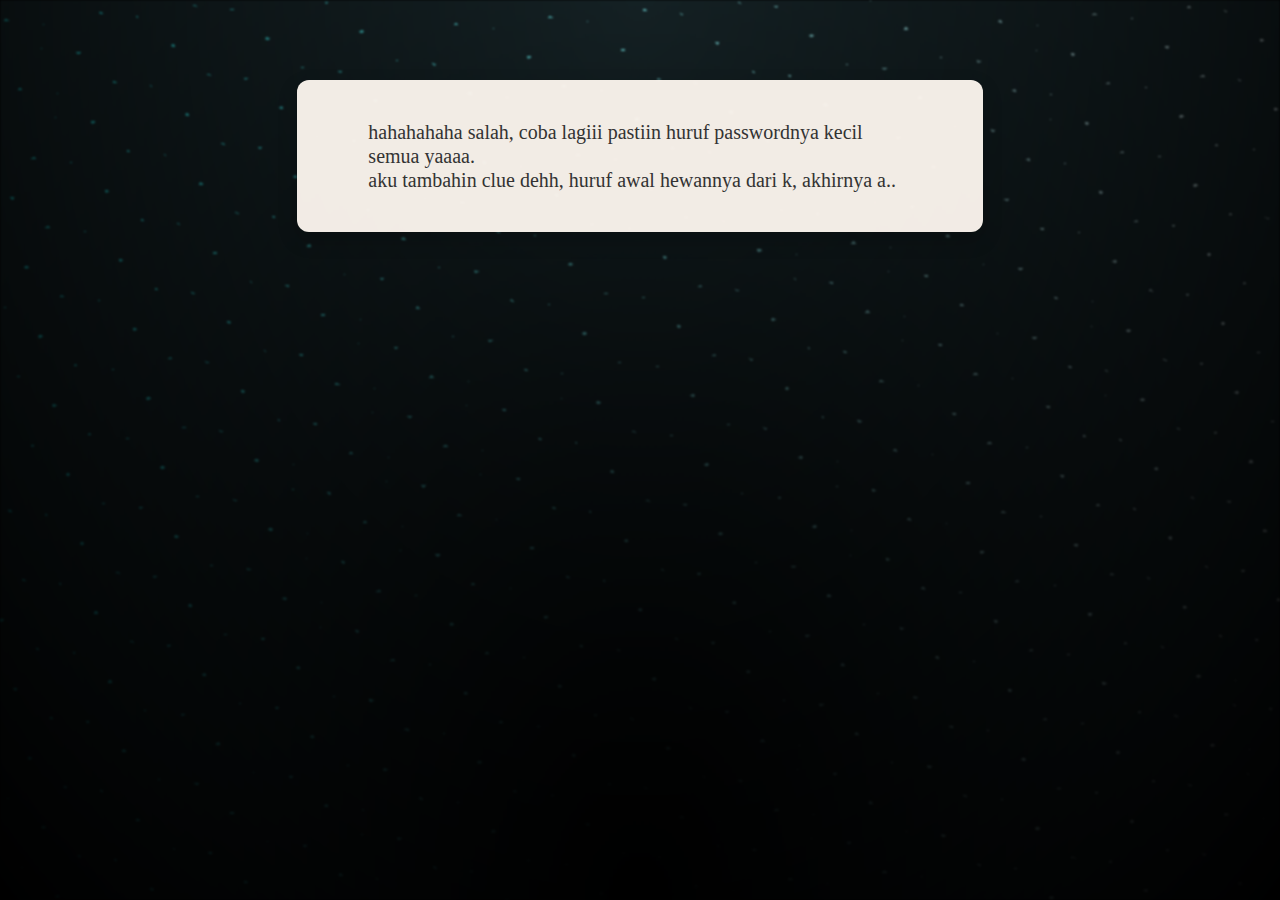
<file: halaman3.html>
<!DOCTYPE html>
<html lang="en">
<head>
    <meta charset="UTF-8">
    <meta http-equiv="X-UA-Compatible" content="IE=edge">
    <meta name="viewport" content="width=device-width, initial-scale=1.0">
    <link rel="stylesheet" href="style.css">
    <title>haloooo</title>
</head>
<body class="container">
    <div class="night"></div>
    <div class="wrapper-kertas">
    <div class="kertas2">
        <div class="isiSurat3">
            <p>hahahahaha salah, coba lagiii pastiin huruf passwordnya kecil semua yaaaa. </p>
            <p>aku tambahin clue dehh, huruf awal hewannya dari k, akhirnya a..</p>
        </div>
    </div>
    </div>
</body>
</html>
</file>
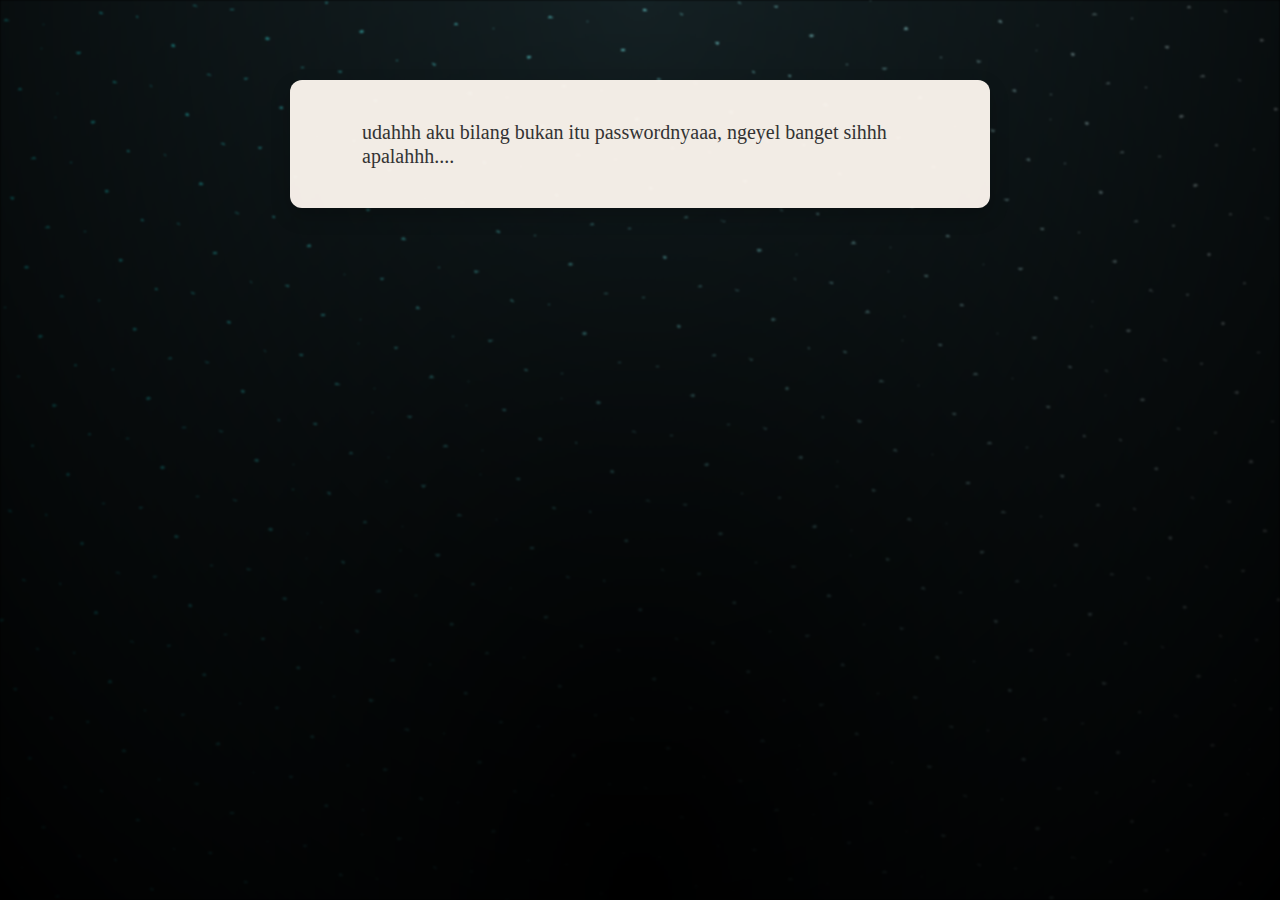
<file: halaman4.html>
<!DOCTYPE html>
<html lang="en">
<head>
    <meta charset="UTF-8">
    <meta http-equiv="X-UA-Compatible" content="IE=edge">
    <meta name="viewport" content="width=device-width, initial-scale=1.0">
    <link rel="stylesheet" href="style.css">
    <title>haloooo</title>
</head>
<body class="container">
    <div class="night"></div>
    <div class="wrapper-kertas">
    <div class="kertas2">
        <div class="isiSurat3">
           <p>udahhh aku bilang bukan itu passwordnyaaa, ngeyel banget sihhh apalahhh....</p>
        </div>
    </div>
    </div>

</body>
</html>
</file>
<file: style.css>
*,
*::after,
*::before {
  padding: 0;
  margin: 0;
  box-sizing: border-box;
}



:root {
  --dark-color: #000;
}

body, html {
  margin: 0;
  padding: 0;
  height: 100%;
  overflow-y: auto;
  height: auto;
}

body {
  display: flex;
  align-items: flex-end;
  justify-content: center;
  min-height: 100vh;
  background-color: var(--dark-color);
  overflow: hidden;
  perspective: 1000px;
}
.text {
  z-index: 999;
  position: absolute;
  color: white;
  top: 40%;
  left: 50%;
  transform: translate(-50%, -50%);
  text-align: center;
  font-weight: bold;

  opacity: 0;
  animation: fadeIn 5s ease-in-out forwards, pulseText 1.5s infinite alternate ease-in-out;
  animation-delay: 3s, 2s; /* Fade-in mulai setelah 1s, pulse mulai setelah 2s */
}

.gambar {
  max-width: 100%;
  height: auto;
}

/* Atur ulang ukurannya di HP (misal iPhone) */
@media (max-width: 768px) {
  .text {
    width: 80vw;
    height: auto;
    padding: 16px;
  }
}

@media (max-width: 420px) {
  .text {
    width: 90vw;
    padding: 12px;
  }
}

/* Animasi fade in */
@keyframes fadeIn {
  from {
    opacity: 0;
  }
  to {
    opacity: 1;
  }
}

/* Animasi teks berdenyut */
@keyframes pulseText {
  0% {
    text-shadow: 0 0 5px #ffffff88, 0 0 10px #ffffff66, 0 0 15px #ffffff44;
    transform: translate(-50%, -50%) scale(1);
  }
  100% {
    text-shadow: 0 0 8px #ffffffaa, 0 0 15px #ffffff88, 0 0 20px #ffffff66;
    transform: translate(-50%, -50%) scale(1.05);
  }
}

@keyframes slideDownFade {
  from {
    opacity: 1;
    transform: translateY(0);
  }
  to {
    opacity: 0;
    transform: translateY(100px);
  }
}

@keyframes letterDown {
  from {
    opacity: 1;
    transform: translateY(0);
  }
  to {
    opacity: 0;
    transform: translateY(100px);
  }
}

.letter.hide-down {
  animation: letterDown 0.5s ease forwards;
}



.hide-down {
  animation: slideDownFade 0.6s ease forwards;
}



  
  .wrapper {
    height: 200px;
    width: 300px;
    background-color: #E66A80;
    position: relative;
    display: flex;
    justify-content: center;
    z-index: 0;
    margin: 20px auto;
}

.lid {
    position: absolute;
    height: 100%;
    width: 100%;
    top: 0;
    left: 0;
    border-right: 150px solid transparent;
    border-bottom: 100px solid transparent;
    border-left: 150px solid transparent;
    transform-origin: top;
    transition: transform 0.4s ease-in-out;
}

.lid.one {
    border-top: 100px solid #F28DA8;
    transform: rotateX(0deg);
    z-index: 3;
}

.lid.two {
    border-top: 100px solid #E66A80;
    transform: rotateX(90deg);
    z-index: 1;
}

.envelope {
    position: absolute;
    height: 100%;
    width: 100%;
    top: 0;
    left: 0;
    border-top: 100px solid transparent;
    border-right: 150px solid #FFD3DA;
    border-bottom: 100px solid #f1cbd1;
    border-left: 150px solid #FFC0CB;
    z-index: 3;
}

.letter {
    position: absolute;
    top: 0;
    width: 80%;
    height: 100%;
    background-color: #FFF5F7;
    border-radius: 15px;
    z-index: 2;
    transition: 0.5s;
    transform: translateY(0);
}

.letter p {
    text-align: center;
    font-size: 30px;
    margin-top: 30px;
    color: #D43F5E;
    font-weight: bold;
}

.read-link {
    display: block;
    text-align: center;
    margin-top: 20px;
    color: #D43F5E;
    text-decoration: none;
    font-size: 18px;
    pointer-events: auto;
}

.buttons {
    margin-top: 20px;
}

button {
    background-color: #D43F5E;
    color: white;
    font-size: 16px;
    padding: 10px 15px;
    border: none;
    border-radius: 10px;
    cursor: pointer;
    transition: 0.3s;
    margin: 5px;
    
}

button:hover {
    background-color: #B52E4C;
}

#openBtn2 {
    background-color: #ccc;
    color: #666;
    font-size: 16px;
    padding: 10px 15px;
    border: none;
    border-radius: 10px;
    cursor: pointer;
    transition: 0.3s;
    margin: 5px;
    transition: all 0.3s ease;
}

#openBtn2.active {
  background-color: #D43F5E; /* misalnya pink */
  color: white;
  opacity: 1;
  cursor: pointer;
}

.open .lid.one {
    transform: rotateX(90deg);
    transition-delay: 0s;
}

.open .lid.two {
    transform: rotateX(180deg);
    transition-delay: 0.25s;
}

.open .letter {
    transform: translateY(-100px);
    transition-delay: 0.5s;
}

.close .lid.one {
    transform: rotateX(0deg);
    transition-delay:0.75s;
}

.close .lid.two {
    transform: rotateX(90deg);
    transition-delay: 0.5s;
}

.close .letter {
    transform: translateY(0px);
    transition-delay: 0.25s;
}

.isiSurat {
  display: block;
  text-align: center;
  margin-top: 20px;
  color: #D43F5E;
  text-decoration: none;
  font-size: 18px;
  pointer-events: auto;
  padding: 10px 20px;
}

.isiSurat2 {
  padding: 10px 10px; /* atas-bawah 40px, kanan-kiri 30px */
  line-height: 1.8; /* jarak antar baris */
  text-align: justify; /* rata kiri */
  font-size: 15px; /* ukuran font nyaman dibaca */
  font-family: 'Georgia', serif; /* font mirip tulisan surat */
  color: #333;
}


.isiSurat3 {
  padding: 10px 10px;
  line-height: 1.2;
  text-align: left;
  font-size: 20px;
  font-family: 'Georgia', serif;
  color: #333;

  /* Tambahan opsional biar teksnya gak mepet */
  max-width: 90%;
}

.wrapper-kertas {
  z-index: 999;
  display: absolute;
  justify-content: column;
  padding: 60px 20px;
  min-height: 100vh;
  box-sizing: border-box;
  align-items: center;
}

.kertas {
  background-color: rgba(255, 248, 240, 0.95); /* soft white */
  padding: 30px ;
  max-width: 700px;
  width: 100%;
  border-radius: 12px;
  position: relative;
  
}
.kertas2 {
  background-color: rgba(255, 248, 240, 0.95); /* soft white */
  padding: 30px;
  max-width: 700px;
  width: 100%;
  border-radius: 12px;
  box-shadow: 0 8px 20px rgba(0, 0, 0, 0.2);
  position: relative;
  display: flex;
  flex-direction: column;
  align-items: center;
  justify-content: center;
  margin: 20px auto;
  box-sizing: border-box;
  text-align: center;
  font-family: 'Georgia', serif; /* font mirip tulisan surat */
  color: #333; /* warna teks yang nyaman dibaca */
  line-height: 1.5; /* jarak antar baris */
  font-size: 18px; /* ukuran font nyaman dibaca */
  
  
}


.tombol {
  z-index: 999;
  display: flex;
  justify-content: center;
  margin-top: 200px;
}
.buttons2 {
  display: flex;
  justify-content: center;
  margin-top: 20px;
}


#popup {
  display: none;
  position: fixed;
  top: 0;
  left: 0;
  width: 100%;
  height: 100%;
  background-color: rgba(0, 0, 0, 0.5); /* semi transparan */
  z-index: 9999;
}

.popup-container {
  position: fixed;
  top: 0;
  left: 0;
  width: 100vw;
  height: 100vh;
  background-color: rgba(0, 0, 0, 0.5); /* semi transparan */
  display: flex ;
  align-items: center;
  justify-content: center;
  z-index: 9999;
}

.popup-box {
  background-color: white;
  padding: 20px 30px;
  border-radius: 12px;
  text-align: center;
  box-shadow: 0 8px 16px rgba(0, 0, 0, 0.3);
  max-width: 320px;
  width: 90%;
}

.password-wrapper {
  display: flex;
  align-items: center;
  justify-content: center;
  margin: 10px 0;
}

.password-wrapper input {
  padding: 8px;
  font-size: 16px;
  width: 80%;
}

.toggle-password {
  cursor: pointer;
  font-size: 18px;
  margin-left: 8px;
}

.popup-buttons button {
  margin: 0 5px;
  padding: 8px 12px;
  border: none;
  border-radius: 5px;
  cursor: pointer;
}

.popup-buttons button#submitPassword {
  background-color: #4CAF50;
  color: white;
}

.popup-buttons button#cancelPopup {
  background-color: #D43F5E;
  color: white;
}
.popup-buttons button:hover {
  opacity: 0.8;
}

.password-wrapper {
  position: relative;
  display: flex;
  align-items: center;
}

#passwordInput {
  padding-right: 30px; /* kasih ruang buat icon */
}

.eye-icon {
  position: absolute;
  right: 10px;
  cursor: pointer;
  user-select: none;
}




/* batas */
  
.night {
  position: fixed;
  left: 50%;
  top: 0;
  transform: translateX(-50%);
  width: 100%;
  height: 100%;
  filter: blur(0.1vmin);
  background-image: radial-gradient(
      ellipse at top,
      transparent 0%,
      var(--dark-color)
    ),
    radial-gradient(
      ellipse at bottom,
      var(--dark-color),
      rgba(145, 233, 255, 0.2)
    ),
    repeating-linear-gradient(
      220deg,
      rgb(0, 0, 0) 0px,
      rgb(0, 0, 0) 19px,
      transparent 19px,
      transparent 22px
    ),
    repeating-linear-gradient(
      189deg,
      rgb(0, 0, 0) 0px,
      rgb(0, 0, 0) 19px,
      transparent 19px,
      transparent 22px
    ),
    repeating-linear-gradient(
      148deg,
      rgb(0, 0, 0) 0px,
      rgb(0, 0, 0) 19px,
      transparent 19px,
      transparent 22px
    ),
    linear-gradient(90deg, rgb(0, 255, 250), rgb(240, 240, 240));
}

.flowers {
  position: relative;
  transform: scale(0.9);
}

.flower {
  position: absolute;
  bottom: 10vmin;
  transform-origin: bottom center;
  z-index: 10;
  --fl-speed: 0.8s;
}
.flower--1 {
  -webkit-animation: moving-flower-1 4s linear infinite;
  animation: moving-flower-1 4s linear infinite;
}
.flower--1 .flower__line {
  height: 40vmin;
  -webkit-animation-delay: 0.3s;
  animation-delay: 0.3s;
}
.flower--1 .flower__line__leaf--1 {
  -webkit-animation: blooming-leaf-right var(--fl-speed) 1.6s backwards;
  animation: blooming-leaf-right var(--fl-speed) 1.6s backwards;
}
.flower--1 .flower__line__leaf--2 {
  -webkit-animation: blooming-leaf-right var(--fl-speed) 1.4s backwards;
  animation: blooming-leaf-right var(--fl-speed) 1.4s backwards;
}
.flower--1 .flower__line__leaf--3 {
  -webkit-animation: blooming-leaf-left var(--fl-speed) 1.2s backwards;
  animation: blooming-leaf-left var(--fl-speed) 1.2s backwards;
}
.flower--1 .flower__line__leaf--4 {
  -webkit-animation: blooming-leaf-left var(--fl-speed) 1s backwards;
  animation: blooming-leaf-left var(--fl-speed) 1s backwards;
}
.flower--1 .flower__line__leaf--5 {
  -webkit-animation: blooming-leaf-right var(--fl-speed) 1.8s backwards;
  animation: blooming-leaf-right var(--fl-speed) 1.8s backwards;
}
.flower--1 .flower__line__leaf--6 {
  -webkit-animation: blooming-leaf-left var(--fl-speed) 2s backwards;
  animation: blooming-leaf-left var(--fl-speed) 2s backwards;
}
.flower--2 {
  left: 50%;
  transform: rotate(20deg);
  -webkit-animation: moving-flower-2 4s linear infinite;
  animation: moving-flower-2 4s linear infinite;
}
.flower--2 .flower__line {
  height: 40vmin;
  -webkit-animation-delay: 0.6s;
  animation-delay: 0.6s;
}
.flower--2 .flower__line__leaf--1 {
  -webkit-animation: blooming-leaf-right var(--fl-speed) 1.9s backwards;
  animation: blooming-leaf-right var(--fl-speed) 1.9s backwards;
}
.flower--2 .flower__line__leaf--2 {
  -webkit-animation: blooming-leaf-right var(--fl-speed) 1.7s backwards;
  animation: blooming-leaf-right var(--fl-speed) 1.7s backwards;
}
.flower--2 .flower__line__leaf--3 {
  -webkit-animation: blooming-leaf-left var(--fl-speed) 1.5s backwards;
  animation: blooming-leaf-left var(--fl-speed) 1.5s backwards;
}
.flower--2 .flower__line__leaf--4 {
  -webkit-animation: blooming-leaf-left var(--fl-speed) 1.3s backwards;
  animation: blooming-leaf-left var(--fl-speed) 1.3s backwards;
}
.flower--3 {
  left: 50%;
  transform: rotate(-15deg);
  -webkit-animation: moving-flower-3 4s linear infinite;
  animation: moving-flower-3 4s linear infinite;
}
.flower--3 .flower__line {
  -webkit-animation-delay: 0.9s;
  animation-delay: 0.9s;
}
.flower--3 .flower__line__leaf--1 {
  -webkit-animation: blooming-leaf-right var(--fl-speed) 2.5s backwards;
  animation: blooming-leaf-right var(--fl-speed) 2.5s backwards;
}
.flower--3 .flower__line__leaf--2 {
  -webkit-animation: blooming-leaf-right var(--fl-speed) 2.3s backwards;
  animation: blooming-leaf-right var(--fl-speed) 2.3s backwards;
}
.flower--3 .flower__line__leaf--3 {
  -webkit-animation: blooming-leaf-left var(--fl-speed) 2.1s backwards;
  animation: blooming-leaf-left var(--fl-speed) 2.1s backwards;
}
.flower--3 .flower__line__leaf--4 {
  -webkit-animation: blooming-leaf-left var(--fl-speed) 1.9s backwards;
  animation: blooming-leaf-left var(--fl-speed) 1.9s backwards;
}
.flower__leafs {
  position: relative;
  -webkit-animation: blooming-flower 2s backwards;
  animation: blooming-flower 2s backwards;
}
.flower__leafs--1 {
  -webkit-animation-delay: 1.1s;
  animation-delay: 1.1s;
}
.flower__leafs--2 {
  -webkit-animation-delay: 1.4s;
  animation-delay: 1.4s;
}
.flower__leafs--3 {
  -webkit-animation-delay: 1.7s;
  animation-delay: 1.7s;
}
.flower__leafs::after {
  content: "";
  position: absolute;
  left: 0;
  top: 0;
  transform: translate(-50%, -100%);
  width: 8vmin;
  height: 8vmin;
  background-color: #e73030;
  filter: blur(10vmin);
}
.flower__leaf {
  position: absolute;
  bottom: 0;
  left: 50%;
  width: 8vmin;
  height: 11vmin;
  border-radius: 51% 49% 47% 53%/44% 45% 55% 69%;
  background-color: #e73030;
  background-image: linear-gradient(to top, #ec1010, #e73030);
  transform-origin: bottom center;
  opacity: 0.9;
  box-shadow: inset 0 0 2vmin rgba(255, 255, 255, 0.5);
}
.flower__leaf--1 {
  transform: translate(-10%, 1%) rotateY(40deg) rotateX(-50deg);
}
.flower__leaf--2 {
  transform: translate(-50%, -4%) rotateX(40deg);
}
.flower__leaf--3 {
  transform: translate(-90%, 0%) rotateY(45deg) rotateX(50deg);
}
.flower__leaf--4 {
  width: 8vmin;
  height: 8vmin;
  transform-origin: bottom left;
  border-radius: 4vmin 10vmin 4vmin 4vmin;
  transform: translate(0%, 18%) rotateX(70deg) rotate(-43deg);
  background-image: linear-gradient(to top, #ec1010, #e73030);
  z-index: 1;
  opacity: 0.8;
}
.flower__white-circle {
  position: absolute;
  left: -3.5vmin;
  top: -3vmin;
  width: 9vmin;
  height: 4vmin;
  border-radius: 50%;
  background-color: #fff;
}
.flower__white-circle::after {
  content: "";
  position: absolute;
  left: 50%;
  top: 45%;
  transform: translate(-50%, -50%);
  width: 60%;
  height: 60%;
  border-radius: inherit;
  background-image: repeating-linear-gradient(
      135deg,
      rgba(0, 0, 0, 0.03) 0px,
      rgba(0, 0, 0, 0.03) 1px,
      transparent 1px,
      transparent 12px
    ),
    repeating-linear-gradient(
      45deg,
      rgba(0, 0, 0, 0.03) 0px,
      rgba(0, 0, 0, 0.03) 1px,
      transparent 1px,
      transparent 12px
    ),
    repeating-linear-gradient(
      67.5deg,
      rgba(0, 0, 0, 0.03) 0px,
      rgba(0, 0, 0, 0.03) 1px,
      transparent 1px,
      transparent 12px
    ),
    repeating-linear-gradient(
      135deg,
      rgba(0, 0, 0, 0.03) 0px,
      rgba(0, 0, 0, 0.03) 1px,
      transparent 1px,
      transparent 12px
    ),
    repeating-linear-gradient(
      45deg,
      rgba(0, 0, 0, 0.03) 0px,
      rgba(0, 0, 0, 0.03) 1px,
      transparent 1px,
      transparent 12px
    ),
    repeating-linear-gradient(
      112.5deg,
      rgba(0, 0, 0, 0.03) 0px,
      rgba(0, 0, 0, 0.03) 1px,
      transparent 1px,
      transparent 12px
    ),
    repeating-linear-gradient(
      112.5deg,
      rgba(0, 0, 0, 0.03) 0px,
      rgba(0, 0, 0, 0.03) 1px,
      transparent 1px,
      transparent 12px
    ),
    repeating-linear-gradient(
      45deg,
      rgba(0, 0, 0, 0.03) 0px,
      rgba(0, 0, 0, 0.03) 1px,
      transparent 1px,
      transparent 12px
    ),
    repeating-linear-gradient(
      22.5deg,
      rgba(0, 0, 0, 0.03) 0px,
      rgba(0, 0, 0, 0.03) 1px,
      transparent 1px,
      transparent 12px
    ),
    repeating-linear-gradient(
      45deg,
      rgba(0, 0, 0, 0.03) 0px,
      rgba(0, 0, 0, 0.03) 1px,
      transparent 1px,
      transparent 12px
    ),
    repeating-linear-gradient(
      22.5deg,
      rgba(0, 0, 0, 0.03) 0px,
      rgba(0, 0, 0, 0.03) 1px,
      transparent 1px,
      transparent 12px
    ),
    repeating-linear-gradient(
      135deg,
      rgba(0, 0, 0, 0.03) 0px,
      rgba(0, 0, 0, 0.03) 1px,
      transparent 1px,
      transparent 12px
    ),
    repeating-linear-gradient(
      157.5deg,
      rgba(0, 0, 0, 0.03) 0px,
      rgba(0, 0, 0, 0.03) 1px,
      transparent 1px,
      transparent 12px
    ),
    repeating-linear-gradient(
      67.5deg,
      rgba(0, 0, 0, 0.03) 0px,
      rgba(0, 0, 0, 0.03) 1px,
      transparent 1px,
      transparent 12px
    ),
    repeating-linear-gradient(
      67.5deg,
      rgba(0, 0, 0, 0.03) 0px,
      rgba(0, 0, 0, 0.03) 1px,
      transparent 1px,
      transparent 12px
    ),
    linear-gradient(90deg, rgb(255, 235, 18), rgb(255, 206, 0));
}
.flower__line {
  height: 40vmin;
  width: 1.5vmin;
  background-image: linear-gradient(
      to left,
      rgba(0, 0, 0, 0.2),
      transparent,
      rgba(255, 255, 255, 0.2)
    ),
    linear-gradient(to top, transparent 10%, #147a33, #38a559);
  box-shadow: inset 0 0 2px rgba(0, 0, 0, 0.5);
  -webkit-animation: grow-flower-tree 4s backwards;
  animation: grow-flower-tree 4s backwards;
}
.flower__line__leaf {
  --w: 7vmin;
  --h: calc(var(--w) + 2vmin);
  position: absolute;
  top: 20%;
  left: 90%;
  width: var(--w);
  height: var(--h);
  border-top-right-radius: var(--h);
  border-bottom-left-radius: var(--h);
  background-image: linear-gradient(to top, #147a33, #38a559);
}
.flower__line__leaf--1 {
  transform: rotate(70deg) rotateY(30deg);
}
.flower__line__leaf--2 {
  top: 45%;
  transform: rotate(70deg) rotateY(30deg);
}
.flower__line__leaf--3,
.flower__line__leaf--4,
.flower__line__leaf--6 {
  border-top-right-radius: 0;
  border-bottom-left-radius: 0;
  border-top-left-radius: var(--h);
  border-bottom-right-radius: var(--h);
  left: -460%;
  top: 12%;
  transform: rotate(-70deg) rotateY(30deg);
}
.flower__line__leaf--4 {
  top: 40%;
}

.flower__line__leaf--5 {
  top: 0;
  transform-origin: left;
  transform: rotate(70deg) rotateY(30deg) scale(0.6);
}
.flower__line__leaf--6 {
  top: -2%;
  left: -450%;
  transform-origin: right;
  transform: rotate(-70deg) rotateY(30deg) scale(0.6);
}
.flower__light {
  position: absolute;
  bottom: 0vmin;
  width: 1vmin;
  height: 1vmin;
  background-color: rgb(255, 251, 0);
  border-radius: 50%;
  filter: blur(0.2vmin);
  -webkit-animation: light-ans 4s linear infinite backwards;
  animation: light-ans 4s linear infinite backwards;
}
.flower__light:nth-child(odd) {
  background-color: #23f0ff;
}
.flower__light--1 {
  left: -2vmin;
  -webkit-animation-delay: 1s;
  animation-delay: 1s;
}
.flower__light--2 {
  left: 3vmin;
  -webkit-animation-delay: 0.5s;
  animation-delay: 0.5s;
}
.flower__light--3 {
  left: -6vmin;
  -webkit-animation-delay: 0.3s;
  animation-delay: 0.3s;
}
.flower__light--4 {
  left: 6vmin;
  -webkit-animation-delay: 0.9s;
  animation-delay: 0.9s;
}
.flower__light--5 {
  left: -1vmin;
  -webkit-animation-delay: 1.5s;
  animation-delay: 1.5s;
}
.flower__light--6 {
  left: -4vmin;
  -webkit-animation-delay: 3s;
  animation-delay: 3s;
}
.flower__light--7 {
  left: 3vmin;
  -webkit-animation-delay: 2s;
  animation-delay: 2s;
}
.flower__light--8 {
  left: -6vmin;
  -webkit-animation-delay: 3.5s;
  animation-delay: 3.5s;
}
.flower__grass {
  --c: #159faa;
  --line-w: 1.5vmin;
  position: absolute;
  bottom: 12vmin;
  left: -7vmin;
  display: flex;
  flex-direction: column;
  align-items: flex-end;
  z-index: 20;
  transform-origin: bottom center;
  transform: rotate(-48deg) rotateY(40deg);
}
.flower__grass--1 {
  -webkit-animation: moving-grass 2s linear infinite;
  animation: moving-grass 2s linear infinite;
}
.flower__grass--2 {
  left: 2vmin;
  bottom: 10vmin;
  transform: scale(0.5) rotate(75deg) rotateX(10deg) rotateY(-200deg);
  opacity: 0.8;
  z-index: 0;
  -webkit-animation: moving-grass--2 1.5s linear infinite;
  animation: moving-grass--2 1.5s linear infinite;
}
.flower__grass--top {
  width: 7vmin;
  height: 10vmin;
  border-top-right-radius: 100%;
  border-right: var(--line-w) solid var(--c);
  transform-origin: bottom center;
  transform: rotate(-2deg);
}
.flower__grass--bottom {
  margin-top: -2px;
  width: var(--line-w);
  height: 25vmin;
  background-image: linear-gradient(to top, transparent, var(--c));
}
.flower__grass__leaf {
  --size: 10vmin;
  position: absolute;
  width: calc(var(--size) * 2.1);
  height: var(--size);
  border-top-left-radius: var(--size);
  border-top-right-radius: var(--size);
  background-image: linear-gradient(
    to top,
    transparent,
    transparent 30%,
    var(--c)
  );
  z-index: 100;
}
.flower__grass__leaf--1 {
  top: -6%;
  left: 30%;
  --size: 6vmin;
  transform: rotate(-20deg);
  -webkit-animation: growing-grass-ans--1 2s 2.6s backwards;
  animation: growing-grass-ans--1 2s 2.6s backwards;
}
@-webkit-keyframes growing-grass-ans--1 {
  0% {
    transform-origin: bottom left;
    transform: rotate(-20deg) scale(0);
  }
}
@keyframes growing-grass-ans--1 {
  0% {
    transform-origin: bottom left;
    transform: rotate(-20deg) scale(0);
  }
}
.flower__grass__leaf--2 {
  top: -5%;
  left: -110%;
  --size: 6vmin;
  transform: rotate(10deg);
  -webkit-animation: growing-grass-ans--2 2s 2.4s linear backwards;
  animation: growing-grass-ans--2 2s 2.4s linear backwards;
}
@-webkit-keyframes growing-grass-ans--2 {
  0% {
    transform-origin: bottom right;
    transform: rotate(10deg) scale(0);
  }
}
@keyframes growing-grass-ans--2 {
  0% {
    transform-origin: bottom right;
    transform: rotate(10deg) scale(0);
  }
}
.flower__grass__leaf--3 {
  top: 5%;
  left: 60%;
  --size: 8vmin;
  transform: rotate(-18deg) rotateX(-20deg);
  -webkit-animation: growing-grass-ans--3 2s 2.2s linear backwards;
  animation: growing-grass-ans--3 2s 2.2s linear backwards;
}
@-webkit-keyframes growing-grass-ans--3 {
  0% {
    transform-origin: bottom left;
    transform: rotate(-18deg) rotateX(-20deg) scale(0);
  }
}
@keyframes growing-grass-ans--3 {
  0% {
    transform-origin: bottom left;
    transform: rotate(-18deg) rotateX(-20deg) scale(0);
  }
}
.flower__grass__leaf--4 {
  top: 6%;
  left: -135%;
  --size: 8vmin;
  transform: rotate(2deg);
  -webkit-animation: growing-grass-ans--4 2s 2s linear backwards;
  animation: growing-grass-ans--4 2s 2s linear backwards;
}
@-webkit-keyframes growing-grass-ans--4 {
  0% {
    transform-origin: bottom right;
    transform: rotate(2deg) scale(0);
  }
}
@keyframes growing-grass-ans--4 {
  0% {
    transform-origin: bottom right;
    transform: rotate(2deg) scale(0);
  }
}
.flower__grass__leaf--5 {
  top: 20%;
  left: 60%;
  --size: 10vmin;
  transform: rotate(-24deg) rotateX(-20deg);
  -webkit-animation: growing-grass-ans--5 2s 1.8s linear backwards;
  animation: growing-grass-ans--5 2s 1.8s linear backwards;
}
@-webkit-keyframes growing-grass-ans--5 {
  0% {
    transform-origin: bottom left;
    transform: rotate(-24deg) rotateX(-20deg) scale(0);
  }
}
@keyframes growing-grass-ans--5 {
  0% {
    transform-origin: bottom left;
    transform: rotate(-24deg) rotateX(-20deg) scale(0);
  }
}
.flower__grass__leaf--6 {
  top: 22%;
  left: -180%;
  --size: 10vmin;
  transform: rotate(10deg);
  -webkit-animation: growing-grass-ans--6 2s 1.6s linear backwards;
  animation: growing-grass-ans--6 2s 1.6s linear backwards;
}
@-webkit-keyframes growing-grass-ans--6 {
  0% {
    transform-origin: bottom right;
    transform: rotate(10deg) scale(0);
  }
}
@keyframes growing-grass-ans--6 {
  0% {
    transform-origin: bottom right;
    transform: rotate(10deg) scale(0);
  }
}
.flower__grass__leaf--7 {
  top: 39%;
  left: 70%;
  --size: 10vmin;
  transform: rotate(-10deg);
  -webkit-animation: growing-grass-ans--7 2s 1.4s linear backwards;
  animation: growing-grass-ans--7 2s 1.4s linear backwards;
}
@-webkit-keyframes growing-grass-ans--7 {
  0% {
    transform-origin: bottom left;
    transform: rotate(-10deg) scale(0);
  }
}
@keyframes growing-grass-ans--7 {
  0% {
    transform-origin: bottom left;
    transform: rotate(-10deg) scale(0);
  }
}
.flower__grass__leaf--8 {
  top: 40%;
  left: -215%;
  --size: 11vmin;
  transform: rotate(10deg);
  -webkit-animation: growing-grass-ans--8 2s 1.2s linear backwards;
  animation: growing-grass-ans--8 2s 1.2s linear backwards;
}
@-webkit-keyframes growing-grass-ans--8 {
  0% {
    transform-origin: bottom right;
    transform: rotate(10deg) scale(0);
  }
}
@keyframes growing-grass-ans--8 {
  0% {
    transform-origin: bottom right;
    transform: rotate(10deg) scale(0);
  }
}
.flower__grass__overlay {
  position: absolute;
  top: -10%;
  right: 0%;
  width: 100%;
  height: 100%;
  background-color: rgba(0, 0, 0, 0.6);
  filter: blur(1.5vmin);
  z-index: 100;
}
.flower__g-long {
  --w: 2vmin;
  --h: 6vmin;
  --c: #147a33;
  position: absolute;
  bottom: 10vmin;
  left: -3vmin;
  transform-origin: bottom center;
  transform: rotate(-30deg) rotateY(-20deg);
  display: flex;
  flex-direction: column;
  align-items: flex-end;
  -webkit-animation: flower-g-long-ans 3s linear infinite;
  animation: flower-g-long-ans 3s linear infinite;
}
@-webkit-keyframes flower-g-long-ans {
  0%,
  100% {
    transform: rotate(-30deg) rotateY(-20deg);
  }
  50% {
    transform: rotate(-32deg) rotateY(-20deg);
  }
}
@keyframes flower-g-long-ans {
  0%,
  100% {
    transform: rotate(-30deg) rotateY(-20deg);
  }
  50% {
    transform: rotate(-32deg) rotateY(-20deg);
  }
}
.flower__g-long__top {
  top: calc(var(--h) * -1);
  width: calc(var(--w) + 1vmin);
  height: var(--h);
  border-top-right-radius: 100%;
  border-right: 0.7vmin solid var(--c);
  transform: translate(-0.7vmin, 1vmin);
}
.flower__g-long__bottom {
  width: var(--w);
  height: 35vmin;
  transform-origin: bottom center;
  background-image: linear-gradient(to top, transparent 30%, var(--c));
  box-shadow: inset 0 0 2px rgba(0, 0, 0, 0.5);
  -webkit-clip-path: polygon(35% 0, 65% 1%, 100% 100%, 0% 100%);
  clip-path: polygon(35% 0, 65% 1%, 100% 100%, 0% 100%);
}
.flower__g-right {
  position: absolute;
  bottom: 6vmin;
  left: -2vmin;
  transform-origin: bottom left;
  transform: rotate(20deg);
}
.flower__g-right .leaf {
  width: 30vmin;
  height: 40vmin;
  border-top-left-radius: 100%;
  border-left: 2vmin solid #147a33;
  background-image: linear-gradient(
    to bottom,
    transparent,
    var(--dark-color) 60%
  );
  -webkit-mask-image: linear-gradient(to top, transparent 30%, #147a33 60%);
}
.flower__g-right--1 {
  -webkit-animation: flower-g-right-ans 2.5s linear infinite;
  animation: flower-g-right-ans 2.5s linear infinite;
}
.flower__g-right--2 {
  left: 5vmin;
  transform: rotateY(-180deg);
  -webkit-animation: flower-g-right-ans--2 3s linear infinite;
  animation: flower-g-right-ans--2 3s linear infinite;
}
.flower__g-right--2 .leaf {
  height: 75vmin;
  filter: blur(0.3vmin);
  opacity: 0.8;
}
@-webkit-keyframes flower-g-right-ans {
  0%,
  100% {
    transform: rotate(20deg);
  }
  50% {
    transform: rotate(24deg) rotateX(-20deg);
  }
}
@keyframes flower-g-right-ans {
  0%,
  100% {
    transform: rotate(20deg);
  }
  50% {
    transform: rotate(24deg) rotateX(-20deg);
  }
}
@-webkit-keyframes flower-g-right-ans--2 {
  0%,
  100% {
    transform: rotateY(-180deg) rotate(0deg) rotateX(-20deg);
  }
  50% {
    transform: rotateY(-180deg) rotate(6deg) rotateX(-20deg);
  }
}
@keyframes flower-g-right-ans--2 {
  0%,
  100% {
    transform: rotateY(-180deg) rotate(0deg) rotateX(-20deg);
  }
  50% {
    transform: rotateY(-180deg) rotate(6deg) rotateX(-20deg);
  }
}
.flower__g-front {
  position: absolute;
  bottom: 6vmin;
  left: 2.5vmin;
  z-index: 100;
  transform-origin: bottom center;
  transform: rotate(-28deg) rotateY(30deg) scale(1.04);
  -webkit-animation: flower__g-front-ans 2s linear infinite;
  animation: flower__g-front-ans 2s linear infinite;
}
@-webkit-keyframes flower__g-front-ans {
  0%,
  100% {
    transform: rotate(-28deg) rotateY(30deg) scale(1.04);
  }
  50% {
    transform: rotate(-35deg) rotateY(40deg) scale(1.04);
  }
}
@keyframes flower__g-front-ans {
  0%,
  100% {
    transform: rotate(-28deg) rotateY(30deg) scale(1.04);
  }
  50% {
    transform: rotate(-35deg) rotateY(40deg) scale(1.04);
  }
}
.flower__g-front__line {
  width: 0.3vmin;
  height: 20vmin;
  background-image: linear-gradient(
    to top,
    transparent,
    #079097,
    transparent 100%
  );
  position: relative;
}
.flower__g-front__leaf-wrapper {
  position: absolute;
  top: 0;
  left: 0;
  transform-origin: bottom left;
  transform: rotate(10deg);
}
.flower__g-front__leaf-wrapper:nth-child(even) {
  left: 0vmin;
  transform: rotateY(-180deg) rotate(5deg);
  -webkit-animation: flower__g-front__leaf-left-ans 1s ease-in backwards;
  animation: flower__g-front__leaf-left-ans 1s ease-in backwards;
}
.flower__g-front__leaf-wrapper:nth-child(odd) {
  -webkit-animation: flower__g-front__leaf-ans 1s ease-in backwards;
  animation: flower__g-front__leaf-ans 1s ease-in backwards;
}
.flower__g-front__leaf-wrapper--1 {
  top: -8vmin;
  transform: scale(0.7);
  -webkit-animation: flower__g-front__leaf-ans 1s 5.5s ease-in backwards !important;
  animation: flower__g-front__leaf-ans 1s 5.5s ease-in backwards !important;
}
.flower__g-front__leaf-wrapper--2 {
  top: -8vmin;
  transform: rotateY(-180deg) scale(0.7) !important;
  -webkit-animation: flower__g-front__leaf-left-ans-2 1s 4.6s ease-in backwards !important;
  animation: flower__g-front__leaf-left-ans-2 1s 4.6s ease-in backwards !important;
}
.flower__g-front__leaf-wrapper--3 {
  top: -3vmin;
  -webkit-animation: flower__g-front__leaf-ans 1s 4.6s ease-in backwards;
  animation: flower__g-front__leaf-ans 1s 4.6s ease-in backwards;
}
.flower__g-front__leaf-wrapper--4 {
  top: -3vmin;
  transform: rotateY(-180deg) scale(0.9) !important;
  -webkit-animation: flower__g-front__leaf-left-ans-2 1s 4.6s ease-in backwards !important;
  animation: flower__g-front__leaf-left-ans-2 1s 4.6s ease-in backwards !important;
}
@-webkit-keyframes flower__g-front__leaf-left-ans-2 {
  0% {
    transform: rotateY(-180deg) scale(0);
  }
}
@keyframes flower__g-front__leaf-left-ans-2 {
  0% {
    transform: rotateY(-180deg) scale(0);
  }
}
.flower__g-front__leaf-wrapper--5,
.flower__g-front__leaf-wrapper--6 {
  top: 2vmin;
}
.flower__g-front__leaf-wrapper--7,
.flower__g-front__leaf-wrapper--8 {
  top: 6.5vmin;
}
.flower__g-front__leaf-wrapper--2 {
  -webkit-animation-delay: 5.2s !important;
  animation-delay: 5.2s !important;
}
.flower__g-front__leaf-wrapper--3 {
  -webkit-animation-delay: 4.9s !important;
  animation-delay: 4.9s !important;
}
.flower__g-front__leaf-wrapper--5 {
  -webkit-animation-delay: 4.3s !important;
  animation-delay: 4.3s !important;
}
.flower__g-front__leaf-wrapper--6 {
  -webkit-animation-delay: 4.1s !important;
  animation-delay: 4.1s !important;
}
.flower__g-front__leaf-wrapper--7 {
  -webkit-animation-delay: 3.8s !important;
  animation-delay: 3.8s !important;
}
.flower__g-front__leaf-wrapper--8 {
  -webkit-animation-delay: 3.5s !important;
  animation-delay: 3.5s !important;
}
@-webkit-keyframes flower__g-front__leaf-ans {
  0% {
    transform: rotate(10deg) scale(0);
  }
}
@keyframes flower__g-front__leaf-ans {
  0% {
    transform: rotate(10deg) scale(0);
  }
}
@-webkit-keyframes flower__g-front__leaf-left-ans {
  0% {
    transform: rotateY(-180deg) rotate(5deg) scale(0);
  }
}
@keyframes flower__g-front__leaf-left-ans {
  0% {
    transform: rotateY(-180deg) rotate(5deg) scale(0);
  }
}
.flower__g-front__leaf {
  width: 10vmin;
  height: 10vmin;
  border-radius: 100% 0% 0% 100%/100% 100% 0% 0%;
  box-shadow: inset 0 2px 1vmin hsla(184deg, 97%, 58%, 0.2);
  background-image: linear-gradient(
      to bottom left,
      transparent,
      var(--dark-color)
    ),
    linear-gradient(to bottom right, #159faa 50%, transparent 50%, transparent);
  -webkit-mask-image: linear-gradient(
    to bottom right,
    #159faa 50%,
    transparent 50%,
    transparent
  );
  mask-image: linear-gradient(
    to bottom right,
    #159faa 50%,
    transparent 50%,
    transparent
  );
}
.flower__g-fr {
  position: absolute;
  bottom: -4vmin;
  left: vmin;
  transform-origin: bottom left;
  z-index: 10;
  -webkit-animation: flower__g-fr-ans 2s linear infinite;
  animation: flower__g-fr-ans 2s linear infinite;
}
@-webkit-keyframes flower__g-fr-ans {
  0%,
  100% {
    transform: rotate(2deg);
  }
  50% {
    transform: rotate(4deg);
  }
}
@keyframes flower__g-fr-ans {
  0%,
  100% {
    transform: rotate(2deg);
  }
  50% {
    transform: rotate(4deg);
  }
}
.flower__g-fr .leaf {
  width: 30vmin;
  height: 40vmin;
  border-top-left-radius: 100%;
  border-left: 2vmin solid #079097;
  -webkit-mask-image: linear-gradient(to top, transparent 25%, #079097 50%);
  position: relative;
  z-index: 1;
}
.flower__g-fr__leaf {
  position: absolute;
  top: 0;
  left: 0;
  width: 10vmin;
  height: 10vmin;
  border-radius: 100% 0% 0% 100%/100% 100% 0% 0%;
  box-shadow: inset 0 2px 1vmin hsla(184deg, 97%, 58%, 0.2);
  background-image: linear-gradient(
      to bottom left,
      transparent,
      var(--dark-color) 98%
    ),
    linear-gradient(to bottom right, #23f0ff 45%, transparent 50%, transparent);
  -webkit-mask-image: linear-gradient(
    135deg,
    #159faa 40%,
    transparent 50%,
    transparent
  );
}
.flower__g-fr__leaf--1 {
  left: 20vmin;
  transform: rotate(45deg);
  -webkit-animation: flower__g-fr-leaft-ans-1 0.5s 5.2s linear backwards;
  animation: flower__g-fr-leaft-ans-1 0.5s 5.2s linear backwards;
}
@-webkit-keyframes flower__g-fr-leaft-ans-1 {
  0% {
    transform-origin: left;
    transform: rotate(45deg) scale(0);
  }
}
@keyframes flower__g-fr-leaft-ans-1 {
  0% {
    transform-origin: left;
    transform: rotate(45deg) scale(0);
  }
}
.flower__g-fr__leaf--2 {
  left: 12vmin;
  top: -7vmin;
  transform: rotate(25deg) rotateY(-180deg);
  -webkit-animation: flower__g-fr-leaft-ans-6 0.5s 5s linear backwards;
  animation: flower__g-fr-leaft-ans-6 0.5s 5s linear backwards;
}
.flower__g-fr__leaf--3 {
  left: 15vmin;
  top: 6vmin;
  transform: rotate(55deg);
  -webkit-animation: flower__g-fr-leaft-ans-5 0.5s 4.8s linear backwards;
  animation: flower__g-fr-leaft-ans-5 0.5s 4.8s linear backwards;
}
.flower__g-fr__leaf--4 {
  left: 6vmin;
  top: -2vmin;
  transform: rotate(25deg) rotateY(-180deg);
  -webkit-animation: flower__g-fr-leaft-ans-6 0.5s 4.6s linear backwards;
  animation: flower__g-fr-leaft-ans-6 0.5s 4.6s linear backwards;
}
.flower__g-fr__leaf--5 {
  left: 10vmin;
  top: 14vmin;
  transform: rotate(55deg);
  -webkit-animation: flower__g-fr-leaft-ans-5 0.5s 4.4s linear backwards;
  animation: flower__g-fr-leaft-ans-5 0.5s 4.4s linear backwards;
}
@-webkit-keyframes flower__g-fr-leaft-ans-5 {
  0% {
    transform-origin: left;
    transform: rotate(55deg) scale(0);
  }
}
@keyframes flower__g-fr-leaft-ans-5 {
  0% {
    transform-origin: left;
    transform: rotate(55deg) scale(0);
  }
}
.flower__g-fr__leaf--6 {
  left: 0vmin;
  top: 6vmin;
  transform: rotate(25deg) rotateY(-180deg);
  -webkit-animation: flower__g-fr-leaft-ans-6 0.5s 4.2s linear backwards;
  animation: flower__g-fr-leaft-ans-6 0.5s 4.2s linear backwards;
}
@-webkit-keyframes flower__g-fr-leaft-ans-6 {
  0% {
    transform-origin: right;
    transform: rotate(25deg) rotateY(-180deg) scale(0);
  }
}
@keyframes flower__g-fr-leaft-ans-6 {
  0% {
    transform-origin: right;
    transform: rotate(25deg) rotateY(-180deg) scale(0);
  }
}
.flower__g-fr__leaf--7 {
  left: 5vmin;
  top: 22vmin;
  transform: rotate(45deg);
  -webkit-animation: flower__g-fr-leaft-ans-7 0.5s 4s linear backwards;
  animation: flower__g-fr-leaft-ans-7 0.5s 4s linear backwards;
}
@-webkit-keyframes flower__g-fr-leaft-ans-7 {
  0% {
    transform-origin: left;
    transform: rotate(45deg) scale(0);
  }
}
@keyframes flower__g-fr-leaft-ans-7 {
  0% {
    transform-origin: left;
    transform: rotate(45deg) scale(0);
  }
}
.flower__g-fr__leaf--8 {
  left: -4vmin;
  top: 15vmin;
  transform: rotate(15deg) rotateY(-180deg);
  -webkit-animation: flower__g-fr-leaft-ans-8 0.5s 3.8s linear backwards;
  animation: flower__g-fr-leaft-ans-8 0.5s 3.8s linear backwards;
}
@-webkit-keyframes flower__g-fr-leaft-ans-8 {
  0% {
    transform-origin: right;
    transform: rotate(15deg) rotateY(-180deg) scale(0);
  }
}
@keyframes flower__g-fr-leaft-ans-8 {
  0% {
    transform-origin: right;
    transform: rotate(15deg) rotateY(-180deg) scale(0);
  }
}

.long-g {
  position: absolute;
  bottom: 25vmin;
  left: -42vmin;
  transform-origin: bottom left;
}
.long-g--1 {
  bottom: 0vmin;
  transform: scale(0.8) rotate(-5deg);
}
.long-g--1 .leaf {
  -webkit-mask-image: linear-gradient(
    to top,
    transparent 40%,
    #079097 80%
  ) !important;
}
.long-g--1 .leaf--1 {
  --w: 5vmin;
  --h: 30vmin;
  left: -2vmin;
  transform: rotate(3deg) rotateY(-180deg);
}
.long-g--2,
.long-g--3 {
  bottom: -3vmin;
  left: -35vmin;
  transform-origin: center;
  transform: scale(0.6) rotateX(60deg);
}
.long-g--2 .leaf,
.long-g--3 .leaf {
  -webkit-mask-image: linear-gradient(
    to top,
    transparent 50%,
    #079097 80%
  ) !important;
}
.long-g--2 .leaf--1,
.long-g--3 .leaf--1 {
  left: -1vmin;
  transform: rotateY(-180deg);
}
.long-g--3 {
  left: -17vmin;
  bottom: 0vmin;
}
.long-g--3 .leaf {
  -webkit-mask-image: linear-gradient(
    to top,
    transparent 40%,
    #079097 80%
  ) !important;
}
.long-g--4 {
  left: 25vmin;
  bottom: -3vmin;
  transform-origin: center;
  transform: scale(0.6) rotateX(60deg);
}
.long-g--4 .leaf {
  -webkit-mask-image: linear-gradient(
    to top,
    transparent 50%,
    #079097 80%
  ) !important;
}
.long-g--5 {
  left: 42vmin;
  bottom: 0vmin;
  transform: scale(0.8) rotate(2deg);
}
.long-g--6 {
  left: 0vmin;
  bottom: -20vmin;
  z-index: 100;
  filter: blur(0.3vmin);
  transform: scale(0.8) rotate(2deg);
}
.long-g--7 {
  left: 35vmin;
  bottom: 20vmin;
  z-index: -1;
  filter: blur(0.3vmin);
  transform: scale(0.6) rotate(2deg);
  opacity: 0.7;
}
.long-g .leaf {
  --w: 15vmin;
  --h: 20vmin;
  --c: #079097;
  position: absolute;
  bottom: 0;
  width: var(--w);
  height: var(--h);
  border-top-left-radius: 100%;
  border-left: 2vmin solid var(--c);
  -webkit-mask-image: linear-gradient(
    to top,
    transparent 20%,
    var(--dark-color)
  );
  transform-origin: bottom center;
}
.long-g .leaf--0 {
  left: 2vmin;
  -webkit-animation: leaf-ans-1 4s linear infinite;
  animation: leaf-ans-1 4s linear infinite;
}
.long-g .leaf--1 {
  --w: 5vmin;
  --h: 20vmin;
  -webkit-animation: leaf-ans-1 4s linear infinite;
  animation: leaf-ans-1 4s linear infinite;
}
.long-g .leaf--2 {
  --w: 10vmin;
  --h: 20vmin;
  left: -0.5vmin;
  bottom: 5vmin;
  transform-origin: bottom left;
  transform: rotateY(-180deg);
  -webkit-animation: leaf-ans-2 3s linear infinite;
  animation: leaf-ans-2 3s linear infinite;
}
.long-g .leaf--3 {
  --w: 5vmin;
  --h: 10vmin;
  left: -1vmin;
  bottom: 3.2vmin;
  transform-origin: bottom left;
  transform: rotate(-10deg) rotateY(-180deg);
  -webkit-animation: leaf-ans-3 3s linear infinite;
  animation: leaf-ans-3 3s linear infinite;
}

@-webkit-keyframes leaf-ans-1 {
  0%,
  100% {
    transform: rotate(-5deg) scale(1);
  }
  50% {
    transform: rotate(5deg) scale(1.1);
  }
}

@keyframes leaf-ans-1 {
  0%,
  100% {
    transform: rotate(-5deg) scale(1);
  }
  50% {
    transform: rotate(5deg) scale(1.1);
  }
}
@-webkit-keyframes leaf-ans-2 {
  0%,
  100% {
    transform: rotateY(-180deg) rotate(5deg);
  }
  50% {
    transform: rotateY(-180deg) rotate(0deg) scale(1.1);
  }
}
@keyframes leaf-ans-2 {
  0%,
  100% {
    transform: rotateY(-180deg) rotate(5deg);
  }
  50% {
    transform: rotateY(-180deg) rotate(0deg) scale(1.1);
  }
}
@-webkit-keyframes leaf-ans-3 {
  0%,
  100% {
    transform: rotate(-10deg) rotateY(-180deg);
  }
  50% {
    transform: rotate(-20deg) rotateY(-180deg);
  }
}
@keyframes leaf-ans-3 {
  0%,
  100% {
    transform: rotate(-10deg) rotateY(-180deg);
  }
  50% {
    transform: rotate(-20deg) rotateY(-180deg);
  }
}
.grow-ans {
  -webkit-animation: grow-ans 2s var(--d) backwards;
  animation: grow-ans 2s var(--d) backwards;
}

@-webkit-keyframes grow-ans {
  0% {
    transform: scale(0);
    opacity: 0;
  }
}

@keyframes grow-ans {
  0% {
    transform: scale(0);
    opacity: 0;
  }
}
@-webkit-keyframes light-ans {
  0% {
    opacity: 0;
    transform: translateY(0vmin);
  }
  25% {
    opacity: 1;
    transform: translateY(-5vmin) translateX(-2vmin);
  }
  50% {
    opacity: 1;
    transform: translateY(-15vmin) translateX(2vmin);
    filter: blur(0.2vmin);
  }
  75% {
    transform: translateY(-20vmin) translateX(-2vmin);
    filter: blur(0.2vmin);
  }
  100% {
    transform: translateY(-30vmin);
    opacity: 0;
    filter: blur(1vmin);
  }
}
@keyframes light-ans {
  0% {
    opacity: 0;
    transform: translateY(0vmin);
  }
  25% {
    opacity: 1;
    transform: translateY(-5vmin) translateX(-2vmin);
  }
  50% {
    opacity: 1;
    transform: translateY(-15vmin) translateX(2vmin);
    filter: blur(0.2vmin);
  }
  75% {
    transform: translateY(-20vmin) translateX(-2vmin);
    filter: blur(0.2vmin);
  }
  100% {
    transform: translateY(-30vmin);
    opacity: 0;
    filter: blur(1vmin);
  }
}
@-webkit-keyframes moving-flower-1 {
  0%,
  100% {
    transform: rotate(2deg);
  }
  50% {
    transform: rotate(-2deg);
  }
}
@keyframes moving-flower-1 {
  0%,
  100% {
    transform: rotate(2deg);
  }
  50% {
    transform: rotate(-2deg);
  }
}
@-webkit-keyframes moving-flower-2 {
  0%,
  100% {
    transform: rotate(18deg);
  }
  50% {
    transform: rotate(14deg);
  }
}
@keyframes moving-flower-2 {
  0%,
  100% {
    transform: rotate(18deg);
  }
  50% {
    transform: rotate(14deg);
  }
}
@-webkit-keyframes moving-flower-3 {
  0%,
  100% {
    transform: rotate(-18deg);
  }
  50% {
    transform: rotate(-20deg) rotateY(-10deg);
  }
}
@keyframes moving-flower-3 {
  0%,
  100% {
    transform: rotate(-18deg);
  }
  50% {
    transform: rotate(-20deg) rotateY(-10deg);
  }
}
@-webkit-keyframes blooming-leaf-right {
  0% {
    transform-origin: left;
    transform: rotate(70deg) rotateY(30deg) scale(0);
  }
}
@keyframes blooming-leaf-right {
  0% {
    transform-origin: left;
    transform: rotate(70deg) rotateY(30deg) scale(0);
  }
}
@-webkit-keyframes blooming-leaf-left {
  0% {
    transform-origin: right;
    transform: rotate(-70deg) rotateY(30deg) scale(0);
  }
}
@keyframes blooming-leaf-left {
  0% {
    transform-origin: right;
    transform: rotate(-70deg) rotateY(30deg) scale(0);
  }
}
@-webkit-keyframes grow-flower-tree {
  0% {
    height: 0;
    border-radius: 1vmin;
  }
}
@keyframes grow-flower-tree {
  0% {
    height: 0;
    border-radius: 1vmin;
  }
}
@-webkit-keyframes blooming-flower {
  0% {
    transform: scale(0);
  }
}
@keyframes blooming-flower {
  0% {
    transform: scale(0);
  }
}
@-webkit-keyframes moving-grass {
  0%,
  100% {
    transform: rotate(-48deg) rotateY(40deg);
  }
  50% {
    transform: rotate(-50deg) rotateY(40deg);
  }
}
@keyframes moving-grass {
  0%,
  100% {
    transform: rotate(-48deg) rotateY(40deg);
  }
  50% {
    transform: rotate(-50deg) rotateY(40deg);
  }
}
@-webkit-keyframes moving-grass--2 {
  0%,
  100% {
    transform: scale(0.5) rotate(75deg) rotateX(10deg) rotateY(-200deg);
  }
  50% {
    transform: scale(0.5) rotate(79deg) rotateX(10deg) rotateY(-200deg);
  }
}
@keyframes moving-grass--2 {
  0%,
  100% {
    transform: scale(0.5) rotate(75deg) rotateX(10deg) rotateY(-200deg);
  }
  50% {
    transform: scale(0.5) rotate(79deg) rotateX(10deg) rotateY(-200deg);
  }
}
.growing-grass {
  -webkit-animation: growing-grass-ans 1s 2s backwards;
  animation: growing-grass-ans 1s 2s backwards;
}

@-webkit-keyframes growing-grass-ans {
  0% {
    transform: scale(0);
  }
}

@keyframes growing-grass-ans {
  0% {
    transform: scale(0);
  }
}
.container * {
  -webkit-animation-play-state: paused !important;
  animation-play-state: paused !important;
}
</file>
